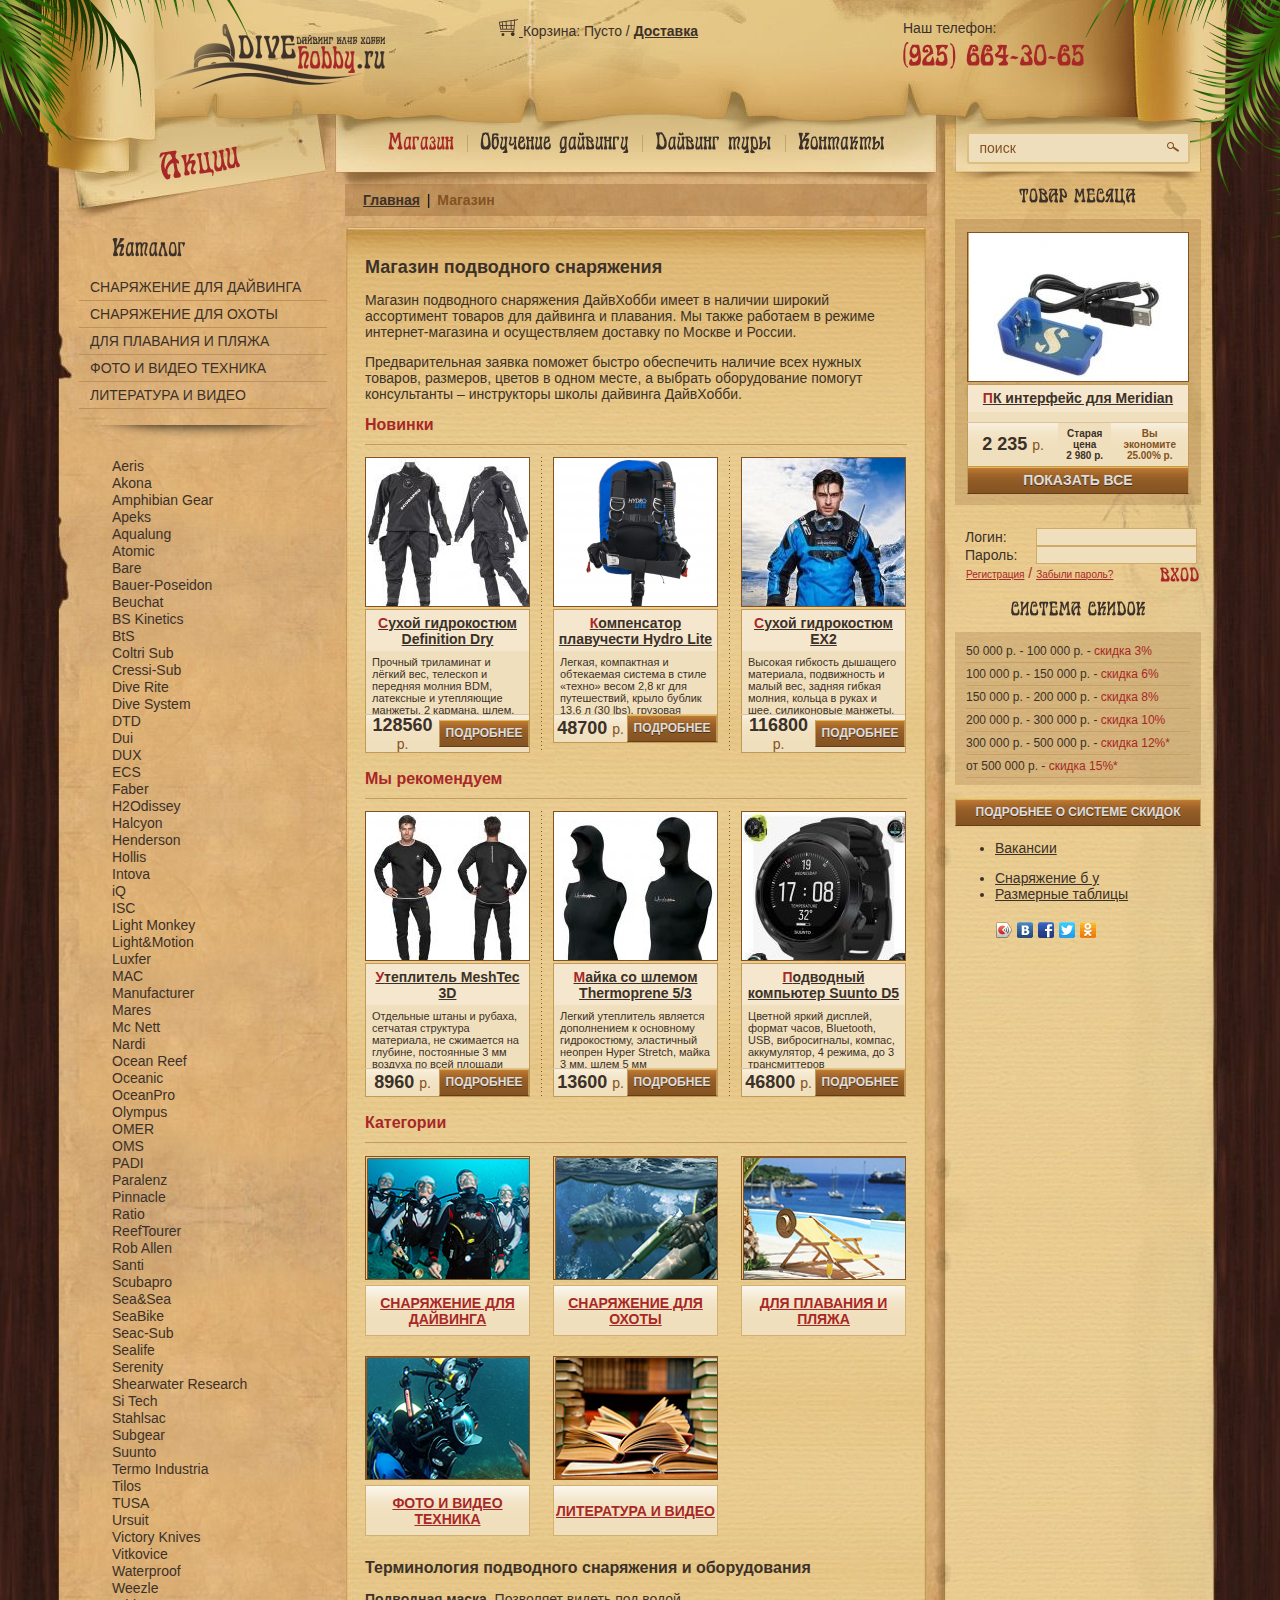
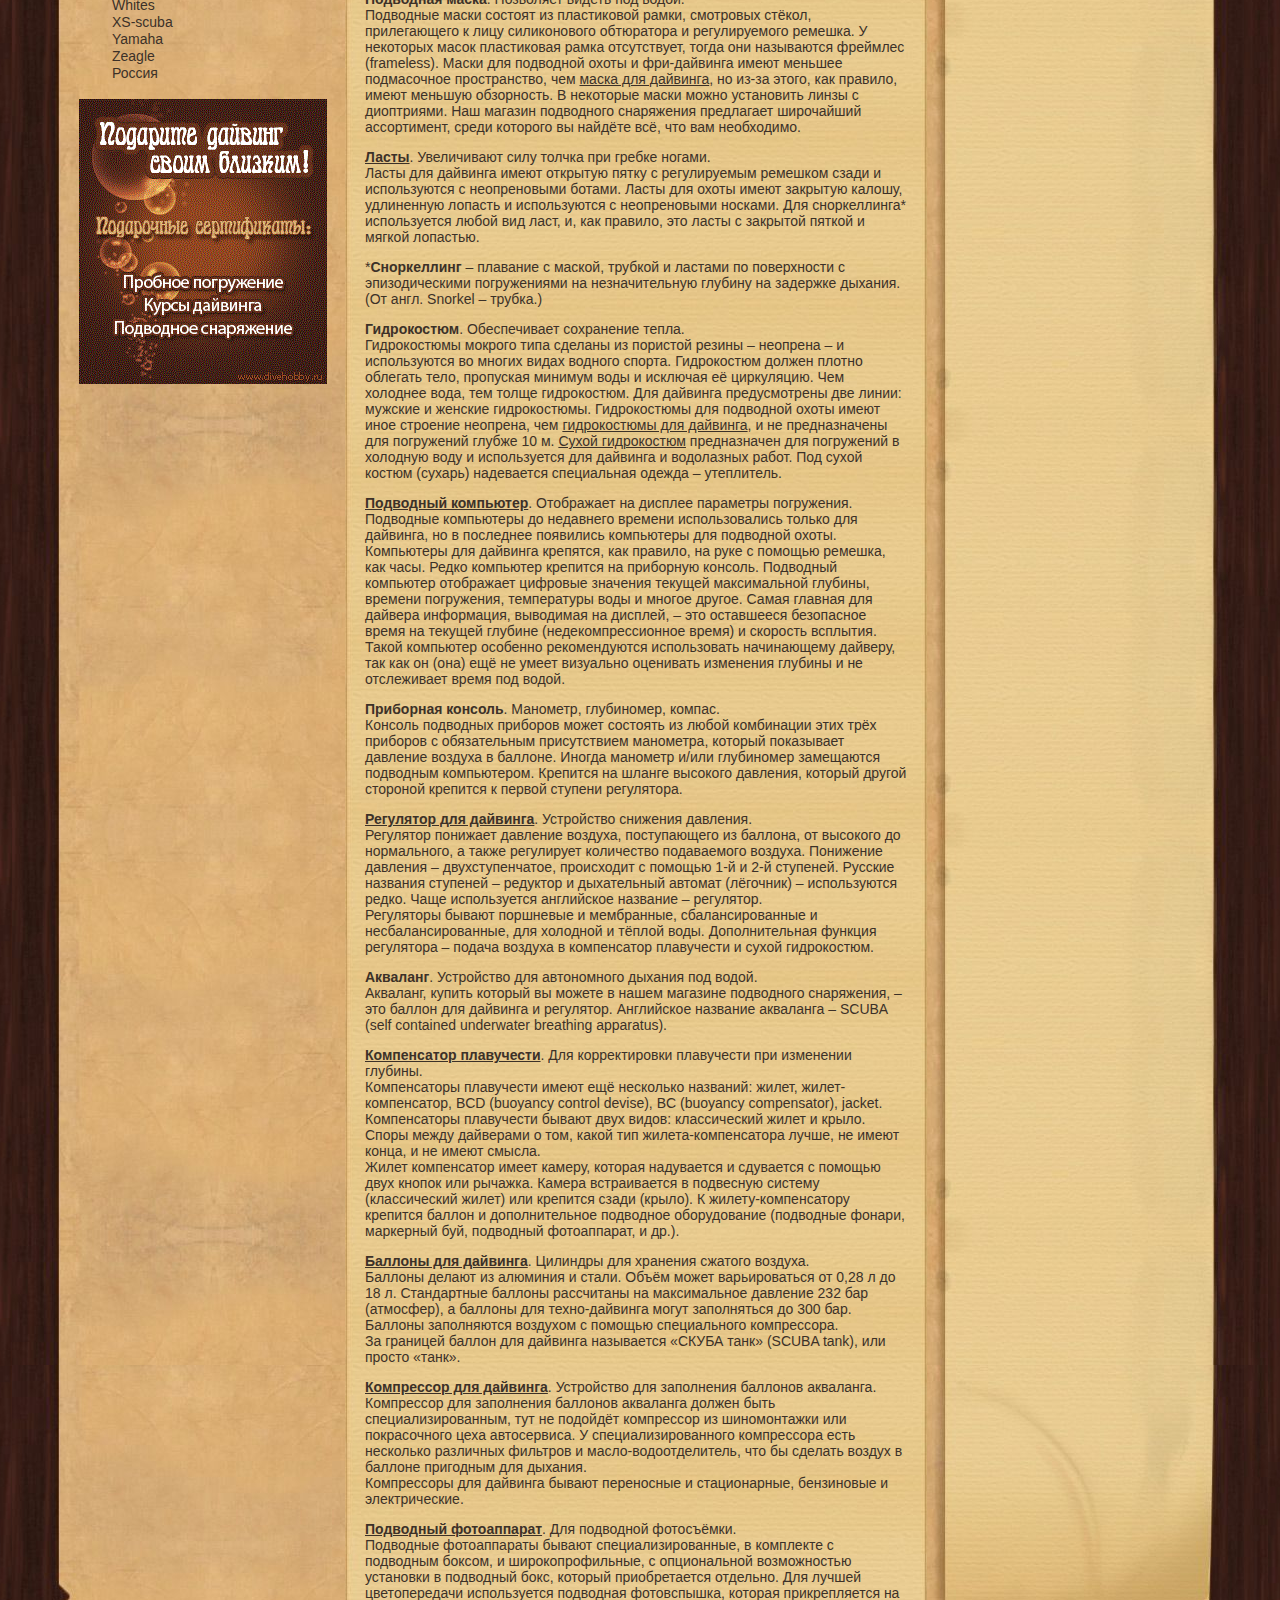
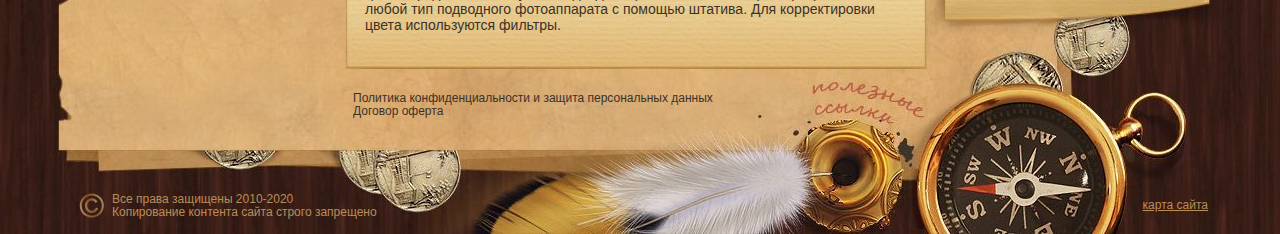
<file: index.html>
<!DOCTYPE html PUBLIC "-//W3C//DTD XHTML 1.0 Transitional//EN" "//www.w3.org/TR/xhtml1/DTD/xhtml1-transitional.dtd">
<html xmlns="//www.w3.org/1999/xhtml" xml:lang="ru-ru" lang="ru-ru" class="cufon-active cufon-ready" data-scrapbook-source="https://www.divehobby.ru/shop/" data-scrapbook-create="20210129092348140">
<head>
   <base>
  <meta http-equiv="content-type" content="text/html; charset=UTF-8">
  <meta name="robots" content="index, follow">
  <meta name="keywords" content="акваланг купить, магазин подводного снаряжения">
  <meta name="description" content="Наш магазин подводного снаряжения предлагает различные товары для занятий дайвингом. У нас вы можете маску, ласты, костюм, акваланг купить по самым доступным ценам">
  <meta name="generator" content="Joomla! 1.5 - Open Source Content Management">
  <title>Магазин подводного снаряжения: маска, акваланг - купить</title>
  <link href="favicon.ico" rel="shortcut icon" type="image/x-icon">
  
  
  <link rel="stylesheet" href="mod_virtuemart_universal.css" type="text/css">
  <link rel="stylesheet" href="mod_virtuemart_universal.css" type="text/css">
  
  
  <link href="fetchscript.php.css" type="text/css" rel="stylesheet">

	<link href="style.css" rel="stylesheet" type="text/css">
	<!--[if lte IE 7]><link href="/templates/divehobby2/css/ie6-7.css" rel="stylesheet" type="text/css" /><![endif]-->
	
	<!--[if lte IE 6]><script language="JavaScript" type="text/javascript" src="/templates/divehobby2/js/ie.js"></script><![endif]-->
	<style type="text/css">cufon{text-indent:0!important;}@media screen,projection{cufon{display:inline!important;display:inline-block!important;position:relative!important;vertical-align:middle!important;font-size:1px!important;line-height:1px!important;}cufon cufontext{display:-moz-inline-box!important;display:inline-block!important;width:0!important;height:0!important;text-align:left!important;text-indent:-10000in!important;}cufon canvas{position:relative!important;}cufonshy.cufon-shy-disabled,.cufon-viewport-resizing cufonshy{display:none!important;}cufonglue{white-space:nowrap!important;display:inline-block!important;}.cufon-viewport-resizing cufonglue{white-space:normal!important;}}@media print{cufon{padding:0!important;}cufon canvas{display:none!important;}}</style>
	
	

<style type="text/css" id="ya_share_style">.b-share-popup-wrap{z-index:1073741823;position:absolute;width:500px}.b-share-popup{position:absolute;z-index:1073741823;border:1px solid #888;background:#FFF;color:#000}.b-share-popup-wrap .b-share-popup_down{top:0}.b-share-popup-wrap .b-share-popup_up{bottom:0}.b-share-popup-wrap_state_hidden{position:absolute!important;top:-9999px!important;right:auto!important;bottom:auto!important;left:-9999px!important;visibility:hidden!important}.b-share-popup,x:nth-child(1){border:0;padding:1px!important}@media all and (resolution=0){.b-share-popup,x:nth-child(1),x:-o-prefocus{padding:0!important;border:1px solid #888}}.b-share-popup__i{display:-moz-inline-box;display:inline-block;padding:5px 0!important;overflow:hidden;vertical-align:top;white-space:nowrap;visibility:visible;background:#FFF;-webkit-box-shadow:0 2px 9px rgba(0,0,0,.6);-moz-box-shadow:0 2px 9px rgba(0,0,0,.6);box-shadow:0 2px 9px rgba(0,0,0,.6)}.b-share-popup__item{font:1em/1.25em Arial,sans-serif;display:block;padding:5px 15px!important;white-space:nowrap;background:#FFF}.b-share-popup__item,a.b-share-popup__item:link,a.b-share-popup__item:visited{text-decoration:none!important;border:0!important}a.b-share-popup__item{cursor:pointer}a.b-share-popup__item .b-share-popup__item__text{display:inline;text-decoration:underline;color:#1A3DC1}a.b-share-popup__item:hover{word-spacing:0}a.b-share-popup__item:hover .b-share-popup__item__text{color:red;cursor:pointer}.b-share-popup__icon{display:-moz-inline-box;display:inline-block;margin:-3px 0 0;padding:0 5px 0 0!important;vertical-align:middle}.b-share-popup__icon_input{width:21px;height:16px;margin-top:-6px;padding:0!important}.b-share-popup__icon__input{margin-right:0;margin-left:2px;vertical-align:top}.b-share-popup__spacer{display:block;padding-top:10px!important}.b-share-popup__header{font:86%/1em Verdana,sans-serif;display:block;padding:10px 15px 5px!important;color:#999}.b-share-popup__header_first{padding-top:5px!important}.b-share-popup__input{font:86%/1em Verdana,sans-serif;display:block;padding:5px 15px!important;color:#999;text-align:left}.b-share-popup__input__input{font:1em/1em Verdana,sans-serif;display:block;width:10px;margin:5px 0 0;-webkit-box-sizing:border-box;-moz-box-sizing:border-box;box-sizing:border-box;resize:none;text-align:left;direction:ltr}.b-share-popup_down .b-share-popup_with-link .b-share-popup__input_link{position:absolute;top:5px;right:0;left:0}.b-share-popup_up .b-share-popup_with-link .b-share-popup__input_link{position:absolute;right:0;bottom:5px;left:0}.b-share-popup_down .b-share-popup_with-link{padding-top:55px!important}.b-share-popup_up .b-share-popup_with-link{padding-bottom:55px!important}.b-share-popup_down .b-share-popup_expandable .b-share-popup__main{padding-bottom:25px!important}.b-share-popup_up .b-share-popup_expandable .b-share-popup__main{padding-top:25px!important}.b-share-popup_down .b-share-popup_yandexed{padding-bottom:10px!important}.b-share-popup_up .b-share-popup_yandexed{padding-top:10px!important}.b-share-popup__yandex{position:absolute;right:4px;bottom:2px;font:78.125%/1em Verdana,sans-serif;padding:3px!important;background:0 0}a.b-share-popup__yandex:link,a.b-share-popup__yandex:visited{color:#C6C5C5;text-decoration:none}a.b-share-popup__yandex:link:hover,a.b-share-popup__yandex:visited:hover{color:red;text-decoration:underline}.b-share-popup_up .b-share-popup__yandex{top:2px;bottom:auto}.b-share-popup_expandable .b-share-popup__yandex{right:auto;left:4px}.b-share-popup_to-right .b-share-popup_expandable .b-share-popup__yandex{right:4px;left:auto}.b-share-popup__expander .b-share-popup__item{position:absolute;bottom:5px;font:86%/1em Verdana,sans-serif;margin:10px 0 0;padding:5px 10px!important;cursor:pointer;color:#999;background:0 0}.b-share-popup_to-right,.b-share-popup_to-right .b-share-popup__expander{direction:rtl}.b-share-popup_to-right .b-share-popup__expander .b-share-popup__icon{padding:0 0 0 5px!important}.b-share-popup_up .b-share-popup__expander .b-share-popup__item{top:-5px;bottom:auto}.b-share-popup__expander .b-share-popup__item:hover .b-share-popup__item__text{text-decoration:underline}.b-share-popup__expander .b-ico_action_rarr,.b-share-popup_to-right .b-share-popup__expander .b-ico_action_larr,.b-share-popup_full .b-share-popup__expander .b-ico_action_larr,.b-share-popup_to-right .b-share-popup_full .b-share-popup__expander .b-ico_action_rarr,.b-share-popup__expander .b-share-popup__item__text_collapse,.b-share-popup_full .b-share-popup__item__text_expand{display:none}.b-share-popup_to-right .b-share-popup__expander .b-ico_action_rarr,.b-share-popup_full .b-share-popup__item__text_collapse,.b-share-popup_full .b-share-popup__expander .b-ico_action_rarr,.b-share-popup_to-right .b-share-popup_full .b-share-popup__expander .b-ico_action_larr{display:inline}.b-ico_action_rarr,.b-ico_action_larr{width:8px;height:7px;border:0}.b-share-popup__main,.b-share-popup__extra{direction:ltr;vertical-align:bottom;text-align:left}.b-share-popup_down .b-share-popup__main,.b-share-popup_down .b-share-popup__extra{vertical-align:top}.b-share-popup__main{display:-moz-inline-stack;display:inline-block}.b-share-popup__extra{display:none;margin:0 -10px 0 0}.b-share-popup_full .b-share-popup__extra{display:-moz-inline-stack;display:inline-block}.b-share-popup_to-right .b-share-popup__extra{margin:0 0 0 -10px}.b-share-popup__tail{position:absolute;width:21px;height:10px;margin:0 0 0 -11px}.b-share-popup_down .b-share-popup__tail{top:-10px;background:url("b-share-popup_down__tail.gif") 0 0 no-repeat}.b-share-popup_up .b-share-popup__tail{bottom:-10px;background:url("") 0 0 no-repeat}.b-share-popup_down .b-share-popup__tail,x:nth-child(1){top:-9px;background-image:url("b-share-popup_down__tail.png")}.b-share-popup_up .b-share-popup__tail,x:nth-child(1){bottom:-9px;background-image:url("")}@media all and (resolution=0){.b-share-popup_down .b-share-popup__tail,x:nth-child(1),x:-o-prefocus{top:-10px;background-image:url("b-share-popup_down__tail.gif")}.b-share-popup_up .b-share-popup__tail,x:nth-child(1),x:-o-prefocus{bottom:-10px;background-image:url("")}}.b-share-popup .b-share-popup_show_form_mail,.b-share-popup .b-share-popup_show_form_html{padding:0!important}.b-share-popup .b-share-popup_show_form_mail .b-share-popup__main,.b-share-popup .b-share-popup_show_form_html .b-share-popup__main,.b-share-popup .b-share-popup_show_form .b-share-popup__main,.b-share-popup .b-share-popup_show_form_mail .b-share-popup__extra,.b-share-popup .b-share-popup_show_form_html .b-share-popup__extra,.b-share-popup .b-share-popup_show_form .b-share-popup__extra{height:15px;padding:0!important;overflow:hidden;visibility:hidden}.b-share-popup_show_form_mail .b-share-popup__expander,.b-share-popup_show_form_html .b-share-popup__expander,.b-share-popup_show_form .b-share-popup__expander,.b-share-popup_show_form_mail .b-share-popup__input_link,.b-share-popup_show_form_html .b-share-popup__input_link,.b-share-popup_show_form .b-share-popup__input_link{display:none}.b-share-popup__form{position:relative;display:none;overflow:hidden;padding:5px 0 0!important;margin:0 0 -15px;white-space:normal}.b-share-popup_show_form_mail .b-share-popup__form_mail,.b-share-popup_show_form_html .b-share-popup__form_html,.b-share-popup_show_form .b-share-popup__form{display:block}.b-share-popup__form__link{padding:5px!important;margin:0 0 5px 10px;text-decoration:underline;cursor:pointer;color:#1A3DC1}.b-share-popup__form__link,.b-share-popup__form__button{font:86%/1.4545em Verdana,sans-serif;float:left;display:inline}.b-share-popup__form__button{margin:5px 0 0 15px}.b-share-popup__form__close{font:86%/1.4545em Verdana,sans-serif;float:right;display:inline;padding:5px!important;margin:0 10px 5px 0;cursor:pointer;color:#999}a.b-share-popup__form__link:hover,a.b-share-popup__form__close:hover{text-decoration:underline;color:red}.b-share-popup_font_fixed .b-share-popup__item{font-size:12.8px}.b-share-popup_font_fixed .b-share-popup__header,.b-share-popup_font_fixed .b-share-popup__input,.b-share-popup_font_fixed .b-share-popup__expander .b-share-popup__item,.b-share-popup_font_fixed .b-share-popup__form__link,.b-share-popup_font_fixed .b-share-popup__form__button,.b-share-popup_font_fixed .b-share-popup__form__close{font-size:11px}.b-share-popup_font_fixed .b-share-popup__yandex{font-size:10px}.b-share-form-button{font:86%/17px Verdana,Arial,sans-serif;display:-moz-inline-box;display:inline-block;position:relative;height:19px;margin:0 3px;padding:0 4px;cursor:default;white-space:nowrap;text-decoration:none!important;color:#000!important;border:none;outline:none;background:url("") 0 -20px repeat-x}.b-share-form-button:link:hover,.b-share-form-button:visited:hover{color:#000!important}.b-share-form-button__before,.b-share-form-button__after{position:absolute;width:3px;height:19px;background:url("")}.b-share-form-button__before{margin-left:-7px}.b-share-form-button__after{margin-left:4px;background-position:-3px 0}.b-share-form-button::-moz-focus-inner{border:none}button.b-share-form-button .b-share-form-button__before,button.b-share-form-button .b-share-form-button__after{margin-top:-1px}@-moz-document url-prefix(){button.b-share-form-button .b-share-form-button__after{margin-top:-2px;margin-left:6px}button.b-share-form-button .b-share-form-button__before{margin-top:-2px;margin-left:-9px}}SPAN.b-share-form-button:hover,.b-share-form-button_state_hover{background-position:0 -60px}SPAN.b-share-form-button:hover .b-share-form-button__before,.b-share-form-button_state_hover .b-share-form-button__before{background-position:0 -40px}SPAN.b-share-form-button:hover .b-share-form-button__after,.b-share-form-button_state_hover .b-share-form-button__after{background-position:-3px -40px}.b-share-form-button_state_pressed,.b-share-form-button_state_pressed .b-share-form-button_share{background-position:0 -100px!important}.b-share-form-button_state_pressed .b-share-form-button__before{background-position:0 -80px!important}.b-share-form-button_state_pressed .b-share-form-button__after{background-position:-3px -80px!important}button.b-share-form-button_state_pressed{overflow:visible}.b-share-form-button_icons{position:relative;padding:0;background-position:0 -20px!important}.b-share-form-button_icons .b-share-form-button__before{left:0;margin-left:-3px;background-position:0 0!important}.b-share-form-button_icons .b-share-form-button__after{z-index:-1;margin-left:0;background-position:-3px 0!important}.b-share-form-button_icons .b-share__handle{padding:2px!important}.b-share-form-button_icons .b-share__handle_more{position:relative;padding-right:6px!important;margin-right:-4px}.b-share-form-button_icons .b-share-icon{opacity:.5;background-image:url("")}.b-share-form-button_icons A.b-share__handle:hover .b-share-icon{opacity:1}.b-share{font:86%/1.4545em Arial,sans-serif;display:-moz-inline-box;display:inline-block;padding:1px 3px 1px 4px!important;vertical-align:middle}.b-share .b-share-form-button{font-size:1em}.b-share__text .b-share-icon{margin:0 5px 0 0;border:none}.b-share__text{margin-right:5px}.b-share__handle{float:left;height:16px;padding:5px 3px 5px 2px!important;cursor:pointer;text-align:left;text-decoration:none!important}.b-share__handle_cursor_default{cursor:default}.b-share__handle .b-share-form-button{margin-top:-2px}.b-share__hr{display:none;float:left;width:1px;height:26px;margin:0 3px 0 2px}a.b-share__handle:hover .b-share__text{text-decoration:underline;color:red}.b-share_bordered{padding:0 2px 0 3px!important;border:1px solid #E4E4E4;-moz-border-radius:5px;-webkit-border-radius:5px;border-radius:5px}.b-share_bordered .b-share__hr{display:inline;background:#E4E4E4}.b-share_link{margin:-8px 0}a.b-share_link{margin:0}.b-share_link .b-share__text{text-decoration:underline;color:#1A3DC1}.b-share-form-button_share{padding-left:26px!important;vertical-align:top}.b-share-form-button_share .b-share-form-button__before{margin-left:-29px}.b-share-form-button_share .b-share-form-button__icon{position:absolute;width:20px;height:17px;margin:1px 0 0 -23px;background:url("") 0 0 no-repeat}.b-share-pseudo-link{border-bottom:1px dotted;cursor:pointer;text-decoration:none!important}.b-share_font_fixed{font-size:11px}.b-share__handle_more{font-size:9px;margin-top:-1px;color:#7B7B7B}A.b-share__handle_more:hover{color:#000}.b-share__group{float:left}.b-share-icon{float:left;display:inline;overflow:hidden;width:16px;height:16px;padding:0!important;vertical-align:top;border:0;background:url("b-share-icon.png") 0 99px no-repeat}.b-share-icon_vkontakte,.b-share-icon_custom{background-position:0 0}.b-share-icon_yaru,.b-share-icon_yaru_photo,.b-share-icon_yaru_wishlist{background-position:0 -17px}.b-share-icon_lj{background-position:0 -34px}.b-share-icon_twitter{background-position:0 -51px}.b-share-icon_facebook{background-position:0 -68px}.b-share-icon_moimir{background-position:0 -85px}.b-share-icon_friendfeed{background-position:0 -102px}.b-share-icon_mail{background-position:0 -119px}.b-share-icon_html{background-position:0 -136px}.b-share-icon_postcard{background-position:0 -153px}.b-share-icon_odnoklassniki{background-position:0 -170px}.b-share-icon_blogger{background-position:0 -187px}.b-share-icon_delicious{background-position:0 -221px}.b-share-icon_gbuzz{background-position:0 -238px}.b-share-icon_linkedin{background-position:0 -255px}.b-share-icon_myspace{background-position:0 -272px}.b-share-icon_evernote{background-position:0 -289px}.b-share-icon_digg{background-position:0 -306px}.b-share-icon_juick{background-position:0 -324px}.b-share-icon_moikrug{background-position:0 -341px}.b-share-icon_yazakladki{background-position:0 -358px}.b-share-icon_liveinternet{background-position:0 -375px}.b-share-icon_tutby{background-position:0 -392px}.b-share-icon_diary{background-position:0 -409px}.b-share-icon_gplus{background-position:0 -426px}.b-share-icon_pocket{background-position:0 -443px}.b-share-icon_surfingbird{background-position:0 -460px}.b-share-icon_pinterest{background-position:0 -477px}.b-share-icon_renren{background-position:0 0}.b-share-icon_renren,.b-share-icon_sina_weibo{background:url("") no-repeat}.b-share-icon_sina_weibo{background-position:-18px 0}.b-share-icon_qzone{background-position:-36px 0}.b-share-icon_qzone,.b-share-icon_tencent_weibo{background:url("") no-repeat}.b-share-icon_tencent_weibo{background-position:-54px 0}.b-share_theme_dark .b-share-icon{background:url("") 99px 0 no-repeat}.b-share_theme_dark .b-share-icon_odnoklassniki{background-position:-4px -3px}.b-share_theme_dark .b-share-icon_vkontakte{background-position:-24px -3px}.b-share_theme_dark .b-share-icon_twitter{background-position:-44px -3px}.b-share_theme_dark .b-share-icon_facebook{background-position:-64px -3px}.b-share_theme_dark .b-share-icon_lj{background-position:-85px -3px}.b-share_theme_dark .b-share-icon_yaru{background-position:-105px -3px}.b-share_theme_dark .b-share-popup .b-share-icon_odnoklassniki,.b-share_theme_dark .b-share-icon_odnoklassniki:hover{background-position:-4px -28px}.b-share_theme_dark .b-share-popup .b-share-icon_vkontakte,.b-share_theme_dark .b-share-icon_vkontakte:hover{background-position:-24px -28px}.b-share_theme_dark .b-share-popup .b-share-icon_twitter,.b-share_theme_dark .b-share-icon_twitter:hover{background-position:-44px -28px}.b-share_theme_dark .b-share-popup .b-share-icon_facebook,.b-share_theme_dark .b-share-icon_facebook:hover{background-position:-64px -28px}.b-share_theme_dark .b-share-popup .b-share-icon_lj,.b-share_theme_dark .b-share-icon_lj:hover{background-position:-85px -28px}.b-share_theme_dark .b-share-popup .b-share-icon_yaru,.b-share_theme_dark .b-share-icon_yaru:hover{background-position:-105px -28px}.b-share_theme_dark .b-share-form-button_share .b-share-form-button__icon{background-image:url("")}.b-share_theme_dark .b-share-form-button{color:#fff!important;opacity:.8}.b-share_theme_dark .b-share__handle:hover .b-share-form-button,.b-share_theme_dark .b-share-form-button:hover{opacity:1;cursor:pointer}.b-share_theme_dark .b-share-form-button,.b-share_theme_dark .b-share-form-button__before,.b-share_theme_dark .b-share-form-button__after{background:0 0}.b-share_theme_dark .b-share-popup__i{background-color:#333;border-radius:10px;-webkit-box-shadow:0 2px 9px rgba(255,255,255,.6);-moz-box-shadow:0 2px 9px rgba(255,255,255,.6);box-shadow:0 2px 9px rgba(255,255,255,.6)}.b-share_theme_dark .b-share__text{color:#AAA}.b-share_theme_dark .b-share-popup{color:#AAA;border-radius:10px;background-color:#333;background-color:rgba(50,50,50,.3)}.b-share_theme_dark .b-share-popup__item{background:0 0;color:#ccc}.b-share_theme_dark .b-share-popup .b-share-popup__item__text{color:#ccc}.b-share_theme_counter .b-share{display:inline-block;vertical-align:middle;white-space:nowrap}.b-share-counter{font:14px Arial,sans-serif;line-height:18px;display:none;float:left;margin:3px 6px 3px 3px;color:#fff}.b-share_theme_counter .b-share_type_small .b-share-counter{font-size:11px;line-height:14px;margin:2px 6px 2px 1px}.b-share_theme_counter .b-share-btn__counter .b-share-counter{display:block}.b-share-btn__counter{text-decoration:none}.b-share_theme_counter .b-share-btn__wrap{position:relative;float:left;margin-left:5px}.b-share_theme_counter .b-share_type_small .b-share-btn__wrap{margin-left:4px}.b-share_theme_counter .b-share-btn__wrap:first-child{margin-left:0}.b-share_theme_counter .b-share__link{display:inline-block;cursor:pointer;-webkit-border-radius:3px;border-radius:3px}.b-share_theme_counter .b-share_type_small .b-share__link{-webkit-border-radius:2px;border-radius:2px}.b-share_theme_counter .b-share-icon{display:block;float:left;width:24px;height:24px;background-image:url("");background-position:-20px 0}.b-share_theme_counter .b-share_type_small .b-share-icon{width:18px;height:18px;background-image:url("")}.b-share_theme_counter .b-share-icon_facebook{background-position:0 0}.b-share_theme_counter .b-share-btn__facebook{background-color:#3c5a98}.b-share_theme_counter .b-share-btn__facebook:hover{background-color:#30487a}.b-share_theme_counter .b-share-btn__facebook:active{border-top:2px solid #24365a;background-color:#334d81}.b-share_theme_counter .b-share-icon_moimir{background-position:0 -29px}.b-share_theme_counter .b-share-btn__moimir{background-color:#226eb7}.b-share_theme_counter .b-share-btn__moimir:hover{background-color:#1b5892}.b-share_theme_counter .b-share-btn__moimir:active{border-top:2px solid #14426d;background-color:#1d5e9c}.b-share_theme_counter .b-share-icon_vkontakte{background-position:0 -58px}.b-share_theme_counter .b-share-btn__vkontakte{background-color:#48729e}.b-share_theme_counter .b-share-btn__vkontakte:hover{background-color:#3a5b7e}.b-share_theme_counter .b-share-btn__vkontakte:active{border-top:2px solid #2b445e;background-color:#3d6186}.b-share_theme_counter .b-share-icon_twitter{background-position:0 -87px}.b-share_theme_counter .b-share-btn__twitter{background-color:#00aced}.b-share_theme_counter .b-share-btn__twitter:hover{background-color:#008abe}.b-share_theme_counter .b-share-btn__twitter:active{border-top:2px solid #00668d;background-color:#0092ca}.b-share_theme_counter .b-share-icon_odnoklassniki{background-position:0 -116px}.b-share_theme_counter .b-share-btn__odnoklassniki{background-color:#ff9f4d}.b-share_theme_counter .b-share-btn__odnoklassniki:hover{background-color:#cc7f3e}.b-share_theme_counter .b-share-btn__odnoklassniki:active{border-top:2px solid #975e2e;background-color:#d98742}.b-share_theme_counter .b-share-icon_gplus{background-position:0 -145px}.b-share_theme_counter .b-share-btn__gplus{background-color:#c25234}.b-share_theme_counter .b-share-btn__gplus:hover{background-color:#9b422a}.b-share_theme_counter .b-share-btn__gplus:active{border-top:2px solid #73311f;background-color:#a5462c}.b-share_theme_counter .b-share-icon_yaru{background-position:0 -174px}.b-share_theme_counter .b-share-btn__yaru{background-color:#d83933}.b-share_theme_counter .b-share-btn__yaru:hover{background-color:#ad2e29}.b-share_theme_counter .b-share-btn__yaru:active{border-top:2px solid #80221e;background-color:#b8312b}.b-share_theme_counter .b-share-icon_pinterest{background-position:0 -203px}.b-share_theme_counter .b-share-btn__pinterest{background-color:#cd1e27}.b-share_theme_counter .b-share-btn__pinterest:hover{background-color:#a4181f}.b-share_theme_counter .b-share-btn__pinterest:active{border-top:2px solid #7b1217;background-color:#ae1921}.b-share_theme_counter .b-share__link:active{height:22px}.b-share_theme_counter .b-share_type_small .b-share__link:active{height:16px}.b-share_theme_counter .b-share__link:active .b-share-icon,.b-share_theme_counter .b-share__link:active .b-share-counter{position:relative;top:-1px}.b-share_theme_counter .b-share__link::after{position:absolute;top:0;right:0;bottom:0;left:0;content:"";background-image:url("")}.b-share_theme_counter .b-share__handle{height:auto;padding:0!important}</style>
</head>
<body><div id="WzTtDiV" style="visibility: hidden; position: absolute; overflow: hidden; padding: 0px; width: 0px; left: 0px; top: 0px;"></div>
<div id="wrapper">
	<div id="container">
		<div class="main-bg-b">
			<div class="main-bg-t">
				<div class="header">
					<div class="tree-l"></div>
					<div class="tree-r"></div>
					<a class="logo" href="https://www.divehobby.ru/"><img src="logo.png" width="233" height="66" alt="DiveHobby.ru"></a>
					<div class="user_cart">
		<div class="vmCartModule">		<a href="https://www.divehobby.ru/shop/cart.html">
			<img src="cart.png" width="21" height="17" alt="Корзина">
		</a>
		Корзина: <span>Пусто</span> / <strong><a href="https://www.divehobby.ru/delivery.html">Доставка</a></strong>
</div></div>				

					<div class="phone">Наш телефон:
<div><cufon class="cufon cufon-canvas" alt="(925) " style="width: 63px; height: 27px;"><canvas width="80" height="32" style="width: 80px; height: 32px; top: -4px; left: -1px;" data-scrapbook-canvas="[data-uri]"></canvas><cufontext>(925) </cufontext></cufon><cufon class="cufon cufon-canvas" alt="664-30-65" style="width: 119px; height: 27px;"><canvas width="132" height="32" style="width: 132px; height: 32px; top: -4px; left: -1px;" data-scrapbook-canvas="[data-uri]"></canvas><cufontext>664-30-65</cufontext></cufon></div>
</div>
					<!-- end .phone-->
				</div>
				<!-- end .header-->
				<div class="aside-left">
					<p>
	<a class="actions" href="https://www.divehobby.ru/special-offer.html">Акции</a></p><h3 class="title2"><cufon class="cufon cufon-canvas" alt="Каталог" style="width: 74px; height: 24px;"><canvas width="89" height="28" style="width: 89px; height: 28px; top: -4px; left: -1px;" data-scrapbook-canvas="[data-uri]"></canvas><cufontext>Каталог</cufontext></cufon></h3>
<ul class="left-menu2 catalog-menu">
<li><a href="https://www.divehobby.ru/shop/category/5-snaryagenie-dlya-dayvinga.html">СНАРЯЖЕНИЕ ДЛЯ ДАЙВИНГА</a></li><li><a href="https://www.divehobby.ru/shop/category/6-snaryagenie-dlya-ohoti.html">СНАРЯЖЕНИЕ ДЛЯ ОХОТЫ</a></li><li><a href="https://www.divehobby.ru/shop/category/8-dlya-plavaniya-i-plyaga.html">ДЛЯ ПЛАВАНИЯ И ПЛЯЖА</a></li><li><a href="https://www.divehobby.ru/shop/category/9-foto-i-video-tehnika.html">ФОТО И ВИДЕО ТЕХНИКА</a></li><li><a href="https://www.divehobby.ru/shop/category/10-literatura-i-video.html">ЛИТЕРАТУРА И ВИДЕО</a></li></ul>  <!--BEGIN manufacturer DropDown List -->
		<div class="shadow2"></div>
		<ul class="brands">
        				            <li>
							<a href="https://www.divehobby.ru/shop/manufacturer/57-aeris.html">
                    Aeris                </a>
            </li>
        				            <li>
							<a href="https://www.divehobby.ru/shop/manufacturer/30-akona.html">
                    Akona                </a>
            </li>
        				            <li>
							<a href="https://www.divehobby.ru/shop/manufacturer/44-amphibian-gear.html">
                    Amphibian Gear                </a>
            </li>
        				            <li>
							<a href="https://www.divehobby.ru/shop/manufacturer/35-apeks.html">
                    Apeks                </a>
            </li>
        				            <li>
							<a href="https://www.divehobby.ru/shop/manufacturer/2-aqualung.html">
                    Aqualung                </a>
            </li>
        				            <li>
							<a href="https://www.divehobby.ru/shop/manufacturer/50-atomic.html">
                    Atomic                </a>
            </li>
        				            <li>
							<a href="https://www.divehobby.ru/shop/manufacturer/73-bare.html">
                    Bare                </a>
            </li>
        				            <li>
							<a href="https://www.divehobby.ru/shop/manufacturer/24-bauer-poseidon.html">
                    Bauer-Poseidon                </a>
            </li>
        				            <li>
							<a href="https://www.divehobby.ru/shop/manufacturer/31-beuchat.html">
                    Beuchat                </a>
            </li>
        				            <li>
							<a href="https://www.divehobby.ru/shop/manufacturer/33-bs-kinetics.html">
                    BS Kinetics                </a>
            </li>
        				            <li>
							<a href="https://www.divehobby.ru/shop/manufacturer/52-bts.html">
                    BtS                </a>
            </li>
        				            <li>
							<a href="https://www.divehobby.ru/shop/manufacturer/36-coltri-sub.html">
                    Coltri Sub                </a>
            </li>
        				            <li>
							<a href="https://www.divehobby.ru/shop/manufacturer/32-cressi-sub.html">
                    Cressi-Sub                </a>
            </li>
        				            <li>
							<a href="https://www.divehobby.ru/shop/manufacturer/38-dive-rite.html">
                    Dive Rite                </a>
            </li>
        				            <li>
							<a href="https://www.divehobby.ru/shop/manufacturer/68-dive-system.html">
                    Dive System                </a>
            </li>
        				            <li>
							<a href="https://www.divehobby.ru/shop/manufacturer/47-dtd.html">
                    DTD                </a>
            </li>
        				            <li>
							<a href="https://www.divehobby.ru/shop/manufacturer/16-dui.html">
                    Dui                </a>
            </li>
        				            <li>
							<a href="https://www.divehobby.ru/shop/manufacturer/55-dux.html">
                    DUX                </a>
            </li>
        				            <li>
							<a href="https://www.divehobby.ru/shop/manufacturer/60-ecs.html">
                    ECS                </a>
            </li>
        				            <li>
							<a href="https://www.divehobby.ru/shop/manufacturer/22-faber.html">
                    Faber                </a>
            </li>
        				            <li>
							<a href="https://www.divehobby.ru/shop/manufacturer/28-h2odissey.html">
                    H2Odissey                </a>
            </li>
        				            <li>
							<a href="https://www.divehobby.ru/shop/manufacturer/48-halcyon.html">
                    Halcyon                </a>
            </li>
        				            <li>
							<a href="https://www.divehobby.ru/shop/manufacturer/13-henderson.html">
                    Henderson                </a>
            </li>
        				            <li>
							<a href="https://www.divehobby.ru/shop/manufacturer/7-hollis.html">
                    Hollis                </a>
            </li>
        				            <li>
							<a href="https://www.divehobby.ru/shop/manufacturer/61-intova.html">
                    Intova                </a>
            </li>
        				            <li>
							<a href="https://www.divehobby.ru/shop/manufacturer/54-iq.html">
                    iQ                </a>
            </li>
        				            <li>
							<a href="https://www.divehobby.ru/shop/manufacturer/79-isc.html">
                    ISC                </a>
            </li>
        				            <li>
							<a href="https://www.divehobby.ru/shop/manufacturer/42-light-monkey.html">
                    Light Monkey                </a>
            </li>
        				            <li>
							<a href="https://www.divehobby.ru/shop/manufacturer/51-light&amp;motion.html">
                    Light&amp;Motion                </a>
            </li>
        				            <li>
							<a href="https://www.divehobby.ru/shop/manufacturer/64-luxfer.html">
                    Luxfer                </a>
            </li>
        				            <li>
							<a href="https://www.divehobby.ru/shop/manufacturer/78-mac.html">
                    MAC                </a>
            </li>
        				            <li>
							<a href="https://www.divehobby.ru/shop/manufacturer/1-manufacturer.html">
                    Manufacturer                </a>
            </li>
        				            <li>
							<a href="https://www.divehobby.ru/shop/manufacturer/10-mares.html">
                    Mares                </a>
            </li>
        				            <li>
							<a href="https://www.divehobby.ru/shop/manufacturer/23-mc-nett.html">
                    Mc Nett                </a>
            </li>
        				            <li>
							<a href="https://www.divehobby.ru/shop/manufacturer/58-nardi.html">
                    Nardi                </a>
            </li>
        				            <li>
							<a href="https://www.divehobby.ru/shop/manufacturer/34-ocean-reef.html">
                    Ocean Reef                </a>
            </li>
        				            <li>
							<a href="https://www.divehobby.ru/shop/manufacturer/5-oceanic.html">
                    Oceanic                </a>
            </li>
        				            <li>
							<a href="https://www.divehobby.ru/shop/manufacturer/62-oceanpro.html">
                    OceanPro                </a>
            </li>
        				            <li>
							<a href="https://www.divehobby.ru/shop/manufacturer/66-olympus.html">
                    Olympus                </a>
            </li>
        				            <li>
							<a href="https://www.divehobby.ru/shop/manufacturer/21-omer.html">
                    OMER                </a>
            </li>
        				            <li>
							<a href="https://www.divehobby.ru/shop/manufacturer/6-oms.html">
                    OMS                </a>
            </li>
        				            <li>
							<a href="https://www.divehobby.ru/shop/manufacturer/20-padi.html">
                    PADI                </a>
            </li>
        				            <li>
							<a href="https://www.divehobby.ru/shop/manufacturer/74-paralenz.html">
                    Paralenz                </a>
            </li>
        				            <li>
							<a href="https://www.divehobby.ru/shop/manufacturer/37-pinnacle.html">
                    Pinnacle                </a>
            </li>
        				            <li>
							<a href="https://www.divehobby.ru/shop/manufacturer/67-ratio.html">
                    Ratio                </a>
            </li>
        				            <li>
							<a href="https://www.divehobby.ru/shop/manufacturer/76-reeftourer.html">
                    ReefTourer                </a>
            </li>
        				            <li>
							<a href="https://www.divehobby.ru/shop/manufacturer/75-rob-allen.html">
                    Rob Allen                </a>
            </li>
        				            <li>
							<a href="https://www.divehobby.ru/shop/manufacturer/40-santi.html">
                    Santi                </a>
            </li>
        				            <li>
							<a href="https://www.divehobby.ru/shop/manufacturer/8-scubapro.html">
                    Scubapro                </a>
            </li>
        				            <li>
							<a href="https://www.divehobby.ru/shop/manufacturer/19-sea&amp;sea.html">
                    Sea&amp;Sea                </a>
            </li>
        				            <li>
							<a href="https://www.divehobby.ru/shop/manufacturer/69-seabike.html">
                    SeaBike                </a>
            </li>
        				            <li>
							<a href="https://www.divehobby.ru/shop/manufacturer/41-seac-sub.html">
                    Seac-Sub                </a>
            </li>
        				            <li>
							<a href="https://www.divehobby.ru/shop/manufacturer/39-sealife.html">
                    Sealife                </a>
            </li>
        				            <li>
							<a href="https://www.divehobby.ru/shop/manufacturer/70-serenity.html">
                    Serenity                </a>
            </li>
        				            <li>
							<a href="https://www.divehobby.ru/shop/manufacturer/72-shearwater-research.html">
                    Shearwater Research                </a>
            </li>
        				            <li>
							<a href="https://www.divehobby.ru/shop/manufacturer/43-si-tech.html">
                    Si Tech                </a>
            </li>
        				            <li>
							<a href="https://www.divehobby.ru/shop/manufacturer/53-stahlsac.html">
                    Stahlsac                </a>
            </li>
        				            <li>
							<a href="https://www.divehobby.ru/shop/manufacturer/25-subgear.html">
                    Subgear                </a>
            </li>
        				            <li>
							<a href="https://www.divehobby.ru/shop/manufacturer/9-suunto.html">
                    Suunto                </a>
            </li>
        				            <li>
							<a href="https://www.divehobby.ru/shop/manufacturer/11-termo-industria.html">
                    Termo Industria                </a>
            </li>
        				            <li>
							<a href="https://www.divehobby.ru/shop/manufacturer/26-tilos.html">
                    Tilos                </a>
            </li>
        				            <li>
							<a href="https://www.divehobby.ru/shop/manufacturer/3-tusa.html">
                    TUSA                </a>
            </li>
        				            <li>
							<a href="https://www.divehobby.ru/shop/manufacturer/46-ursuit.html">
                    Ursuit                </a>
            </li>
        				            <li>
							<a href="https://www.divehobby.ru/shop/manufacturer/80-victory-knives.html">
                    Victory Knives                </a>
            </li>
        				            <li>
							<a href="https://www.divehobby.ru/shop/manufacturer/77-vitkovice.html">
                    Vitkovice                </a>
            </li>
        				            <li>
							<a href="https://www.divehobby.ru/shop/manufacturer/14-waterproof.html">
                    Waterproof                </a>
            </li>
        				            <li>
							<a href="https://www.divehobby.ru/shop/manufacturer/49-weezle.html">
                    Weezle                </a>
            </li>
        				            <li>
							<a href="https://www.divehobby.ru/shop/manufacturer/63-whites.html">
                    Whites                </a>
            </li>
        				            <li>
							<a href="https://www.divehobby.ru/shop/manufacturer/12-xs-scuba.html">
                    XS-scuba                </a>
            </li>
        				            <li>
							<a href="https://www.divehobby.ru/shop/manufacturer/65-yamaha.html">
                    Yamaha                </a>
            </li>
        				            <li>
							<a href="https://www.divehobby.ru/shop/manufacturer/71-zeagle.html">
                    Zeagle                </a>
            </li>
        				            <li>
							<a href="https://www.divehobby.ru/shop/manufacturer/81-rossiya.html">
                    Россия                </a>
            </li>
        		</ul>
<!-- End Manufacturer Module --><p><a href="https://www.divehobby.ru/dayving-podarochnyi-sertifikat.html"><img src="banner2.gif" border="0" alt="Дайвинг в подарок - подарочный сертификат" title="Дайвинг в подарок - подарочный сертификат" width="248" height="285" style="border: 0px none;"></a></p>
					<!-- end .left-menu-->
				</div>
				<!-- end .aside-left-->
				<div class="mainContent">
					<ul class="menu"><li id="current" class="active item2"><a href=""><span><cufon class="cufon cufon-canvas" alt="Магазин" style="width: 66px; height: 22px;"><canvas width="79" height="26" style="width: 79px; height: 26px; top: -4px; left: -1px;" data-scrapbook-canvas="[data-uri]"></canvas><cufontext>Магазин</cufontext></cufon></span></a></li><li class="item5"><a href="https://www.divehobby.ru/study.html"><span><cufon class="cufon cufon-canvas" alt="Обучение " style="width: 79px; height: 22px;"><canvas width="93" height="26" style="width: 93px; height: 26px; top: -4px; left: -1px;" data-scrapbook-canvas="[data-uri]"></canvas><cufontext>Обучение </cufontext></cufon><cufon class="cufon cufon-canvas" alt="дайвингу" style="width: 70px; height: 22px;"><canvas width="83" height="26" style="width: 83px; height: 26px; top: -4px; left: -1px;" data-scrapbook-canvas="[data-uri]"></canvas><cufontext>дайвингу</cufontext></cufon></span></a></li><li class="item8"><a href="https://www.divehobby.ru/dive-tour.html"><span><cufon class="cufon cufon-canvas" alt="Дайвинг " style="width: 73px; height: 22px;"><canvas width="87" height="26" style="width: 87px; height: 26px; top: -4px; left: -1px;" data-scrapbook-canvas="[data-uri]"></canvas><cufontext>Дайвинг </cufontext></cufon><cufon class="cufon cufon-canvas" alt="туры" style="width: 44px; height: 22px;"><canvas width="53" height="26" style="width: 53px; height: 26px; top: -4px; left: -1px;" data-scrapbook-canvas="[data-uri]"></canvas><cufontext>туры</cufontext></cufon></span></a></li><li class="item4"><a href="https://www.divehobby.ru/contacts.html"><span><cufon class="cufon cufon-canvas" alt="Контакты" style="width: 87px; height: 22px;"><canvas width="96" height="26" style="width: 96px; height: 26px; top: -4px; left: -1px;" data-scrapbook-canvas="[data-uri]"></canvas><cufontext>Контакты</cufontext></cufon></span></a></li></ul>
				<!-- end .t-menu"-->
					<div class="path">
	<a href="https://www.divehobby.ru/">Главная</a> <span>|</span> Магазин</div>
										<div class="block1">
						<div class="block-bg-b">
							<div class="block-bg-t">
<!--здесь начинается текст-->
								<div class="art-post">
		    <div class="art-post-body">
		<div class="art-post-inner">
		
				<div class="art-postcontent">
		    <!-- article-content -->
		
		<div id="vmMainPage">
<h1>Магазин подводного снаряжения</h1>
<p>Магазин подводного снаряжения ДайвХобби имеет в наличии широкий ассортимент товаров для дайвинга и плавания. Мы также работаем в режиме интернет-магазина и осуществляем доставку по Москве и России.</p>
Предварительная заявка поможет быстро обеспечить наличие всех нужных товаров, размеров, цветов в одном месте, а выбрать оборудование помогут консультанты – инструкторы школы дайвинга ДайвХобби.<br>
<p></p>
<div class="red">Новинки</div>
<div class="hr"></div>
		<div class="moduletable">
						<div class="catalog-row">
					<div class="article">
				<div class="photo">
					<div>
						<!--[if lte IE 7]> <span><span><![endif]-->
						<a href="https://www.divehobby.ru/shop/details/2268-suhoy-gidrokostyum-definition-dry.html" title="Сухой гидрокостюм Definition Dry - Прочный триламинат и лёгкий вес, телескоп и передняя молния BDM, латексные и утепляющие манжеты, 2 кармана, шлем, боты">
							<img src="_________________5d5d393797615_170x170.jpg" alt="Сухой гидрокостюм Definition Dry - Прочный триламинат и лёгкий вес, телескоп и передняя молния BDM, латексные и утепляющие манжеты, 2 кармана, шлем, боты">
						</a>
						<!--[if lte IE 7]>  </span></span><![endif]-->
					</div>
				</div>
				<h4>
					<a href="https://www.divehobby.ru/shop/details/2268-suhoy-gidrokostyum-definition-dry.html" title="Сухой гидрокостюм Definition Dry - Прочный триламинат и лёгкий вес, телескоп и передняя молния BDM, латексные и утепляющие манжеты, 2 кармана, шлем, боты">
						Сухой гидрокостюм Definition Dry					</a>
				</h4>
				<div class="descr">Прочный триламинат и лёгкий вес, телескоп и передняя молния BDM, латексные и утепляющие манжеты, 2 кармана, шлем, боты</div>
				<table class="price">
					<tbody><tr>
						<td>128560 <span>р.</span></td>
						<td class="btn"><a class="button" href="https://www.divehobby.ru/shop/details/2268-suhoy-gidrokostyum-definition-dry.html">ПОДРОБНЕЕ</a></td>
					</tr>
				</tbody></table>
			</div>
					<div class="article">
				<div class="photo">
					<div>
						<!--[if lte IE 7]> <span><span><![endif]-->
						<a href="https://www.divehobby.ru/shop/details/2512-kompensator-plavuchesti-hydro-lite.html" title="Компенсатор плавучести Hydro Lite - Легкая, компактная и обтекаемая система в стиле «техно» весом 2,8 кг для путешествий, крыло бублик 13,6 л (30 lbs), грузовая система на 5,4 кг">
							<img src="_________________5f8d55493e88f_170x170.jpg" alt="Компенсатор плавучести Hydro Lite - Легкая, компактная и обтекаемая система в стиле «техно» весом 2,8 кг для путешествий, крыло бублик 13,6 л (30 lbs), грузовая система на 5,4 кг">
						</a>
						<!--[if lte IE 7]>  </span></span><![endif]-->
					</div>
				</div>
				<h4>
					<a href="https://www.divehobby.ru/shop/details/2512-kompensator-plavuchesti-hydro-lite.html" title="Компенсатор плавучести Hydro Lite - Легкая, компактная и обтекаемая система в стиле «техно» весом 2,8 кг для путешествий, крыло бублик 13,6 л (30 lbs), грузовая система на 5,4 кг">
						Компенсатор плавучести Hydro Lite					</a>
				</h4>
				<div class="descr">Легкая, компактная и обтекаемая система в стиле «техно» весом 2,8 кг для путешествий, крыло бублик 13,6 л (30 lbs), грузовая система на 5,4 кг</div>
				<table class="price">
					<tbody><tr>
						<td>48700 <span>р.</span></td>
						<td class="btn"><a class="button" href="https://www.divehobby.ru/shop/details/2512-kompensator-plavuchesti-hydro-lite.html">ПОДРОБНЕЕ</a></td>
					</tr>
				</tbody></table>
			</div>
					<div class="article">
				<div class="photo">
					<div>
						<!--[if lte IE 7]> <span><span><![endif]-->
						<a href="https://www.divehobby.ru/shop/details/1946-suhoy-gidrokostyum-ex2.html" title="Сухой гидрокостюм EX2 - Высокая гибкость дышащего материала, подвижность и малый вес, задняя гибкая молния, кольца в руках и шее, силиконовые манжеты, носки">
							<img src="_________________59f215fd0f438_170x170.jpg" alt="Сухой гидрокостюм EX2 - Высокая гибкость дышащего материала, подвижность и малый вес, задняя гибкая молния, кольца в руках и шее, силиконовые манжеты, носки">
						</a>
						<!--[if lte IE 7]>  </span></span><![endif]-->
					</div>
				</div>
				<h4>
					<a href="https://www.divehobby.ru/shop/details/1946-suhoy-gidrokostyum-ex2.html" title="Сухой гидрокостюм EX2 - Высокая гибкость дышащего материала, подвижность и малый вес, задняя гибкая молния, кольца в руках и шее, силиконовые манжеты, носки">
						Сухой гидрокостюм EX2					</a>
				</h4>
				<div class="descr">Высокая гибкость дышащего материала, подвижность и малый вес, задняя гибкая молния, кольца в руках и шее, силиконовые манжеты, носки</div>
				<table class="price">
					<tbody><tr>
						<td>116800 <span>р.</span></td>
						<td class="btn"><a class="button" href="https://www.divehobby.ru/shop/details/1946-suhoy-gidrokostyum-ex2.html">ПОДРОБНЕЕ</a></td>
					</tr>
				</tbody></table>
			</div>
				<!-- end .article-->
	</div>
	<!-- end .catalog-row-->
		</div>
	<div class="clear"></div><div class="red">Мы рекомендуем</div>
<div class="hr"></div>
		<div class="moduletable">
						<div class="catalog-row">
					<div class="article">
				<div class="photo">
					<div>
						<!--[if lte IE 7]> <span><span><![endif]-->
						<a href="https://www.divehobby.ru/shop/details/1811-uteplitel-meshtec-3d.html" title="Утеплитель MeshTec 3D - Отдельные штаны и рубаха, сетчатая структура материала, не сжимается на глубине, постоянные 3 мм воздуха по всей площади">
							<img src="_________________57f626a0350e0_170x170.jpg" alt="Утеплитель MeshTec 3D - Отдельные штаны и рубаха, сетчатая структура материала, не сжимается на глубине, постоянные 3 мм воздуха по всей площади">
						</a>
						<!--[if lte IE 7]>  </span></span><![endif]-->
					</div>
				</div>
				<h4>
					<a href="https://www.divehobby.ru/shop/details/1811-uteplitel-meshtec-3d.html" title="Утеплитель MeshTec 3D - Отдельные штаны и рубаха, сетчатая структура материала, не сжимается на глубине, постоянные 3 мм воздуха по всей площади">
						Утеплитель MeshTec 3D					</a>
				</h4>
				<div class="descr">Отдельные штаны и рубаха, сетчатая структура материала, не сжимается на глубине, постоянные 3 мм воздуха по всей площади</div>
				<table class="price">
					<tbody><tr>
						<td>8960 <span>р.</span></td>
						<td class="btn"><a class="button" href="https://www.divehobby.ru/shop/details/1811-uteplitel-meshtec-3d.html">ПОДРОБНЕЕ</a></td>
					</tr>
				</tbody></table>
			</div>
					<div class="article">
				<div class="photo">
					<div>
						<!--[if lte IE 7]> <span><span><![endif]-->
						<a href="https://www.divehobby.ru/shop/details/8-mayka-so-shlemom-thermoprene-5/3.html" title="Майка со шлемом Thermoprene 5/3 - Легкий утеплитель является дополнением к основному гидрокостюму, эластичный неопрен Hyper Stretch, майка 3 мм, шлем 5 мм">
							<img src="_________________58ef519bea308_170x170.jpg" alt="Майка со шлемом Thermoprene 5/3 - Легкий утеплитель является дополнением к основному гидрокостюму, эластичный неопрен Hyper Stretch, майка 3 мм, шлем 5 мм">
						</a>
						<!--[if lte IE 7]>  </span></span><![endif]-->
					</div>
				</div>
				<h4>
					<a href="https://www.divehobby.ru/shop/details/8-mayka-so-shlemom-thermoprene-5/3.html" title="Майка со шлемом Thermoprene 5/3 - Легкий утеплитель является дополнением к основному гидрокостюму, эластичный неопрен Hyper Stretch, майка 3 мм, шлем 5 мм">
						Майка со шлемом Thermoprene 5/3					</a>
				</h4>
				<div class="descr">Легкий утеплитель является дополнением к основному гидрокостюму, эластичный неопрен Hyper Stretch, майка 3 мм, шлем 5 мм</div>
				<table class="price">
					<tbody><tr>
						<td>13600 <span>р.</span></td>
						<td class="btn"><a class="button" href="https://www.divehobby.ru/shop/details/8-mayka-so-shlemom-thermoprene-5/3.html">ПОДРОБНЕЕ</a></td>
					</tr>
				</tbody></table>
			</div>
					<div class="article">
				<div class="photo">
					<div>
						<!--[if lte IE 7]> <span><span><![endif]-->
						<a href="https://www.divehobby.ru/shop/details/2215-podvodniy-kompyuter-suunto-d5.html" title="Подводный компьютер Suunto D5 - Цветной яркий дисплей, формат часов, Bluetooth, USB, вибросигналы, компас, аккумулятор, 4 режима, до 3 трансмиттеров">
							<img src="_________________5cb8982360d55_170x170.jpg" alt="Подводный компьютер Suunto D5 - Цветной яркий дисплей, формат часов, Bluetooth, USB, вибросигналы, компас, аккумулятор, 4 режима, до 3 трансмиттеров">
						</a>
						<!--[if lte IE 7]>  </span></span><![endif]-->
					</div>
				</div>
				<h4>
					<a href="https://www.divehobby.ru/shop/details/2215-podvodniy-kompyuter-suunto-d5.html" title="Подводный компьютер Suunto D5 - Цветной яркий дисплей, формат часов, Bluetooth, USB, вибросигналы, компас, аккумулятор, 4 режима, до 3 трансмиттеров">
						Подводный компьютер Suunto D5					</a>
				</h4>
				<div class="descr">Цветной яркий дисплей, формат часов, Bluetooth, USB, вибросигналы, компас, аккумулятор, 4 режима, до 3 трансмиттеров</div>
				<table class="price">
					<tbody><tr>
						<td>46800 <span>р.</span></td>
						<td class="btn"><a class="button" href="https://www.divehobby.ru/shop/details/2215-podvodniy-kompyuter-suunto-d5.html">ПОДРОБНЕЕ</a></td>
					</tr>
				</tbody></table>
			</div>
				<!-- end .article-->
	</div>
	<!-- end .catalog-row-->
		</div>
	<div class="clear"></div><div class="red">Категории</div>
<div class="hr"></div>
<div class="categories">
	<div class="category">
		<div class="photo">
			<a title="СНАРЯЖЕНИЕ ДЛЯ ДАЙВИНГА" href="https://www.divehobby.ru/shop/category/5-snaryagenie-dlya-dayvinga.html">
				<img src="_________________4cc7df5d8bc6b_170x170.png" height="129" width="170" alt="СНАРЯЖЕНИЕ ДЛЯ ДАЙВИНГА" border="0">			</a>
		</div>
		<div class="name">
			<a title="СНАРЯЖЕНИЕ ДЛЯ ДАЙВИНГА" href="https://www.divehobby.ru/shop/category/5-snaryagenie-dlya-dayvinga.html">
				СНАРЯЖЕНИЕ ДЛЯ ДАЙВИНГА			</a>
		</div>
	</div>
		<div class="category">
		<div class="photo">
			<a title="СНАРЯЖЕНИЕ ДЛЯ ОХОТЫ" href="https://www.divehobby.ru/shop/category/6-snaryagenie-dlya-ohoti.html">
				<img src="_________________4cc7de96932ed_170x170.png" height="126" width="170" alt="СНАРЯЖЕНИЕ ДЛЯ ОХОТЫ" border="0">			</a>
		</div>
		<div class="name">
			<a title="СНАРЯЖЕНИЕ ДЛЯ ОХОТЫ" href="https://www.divehobby.ru/shop/category/6-snaryagenie-dlya-ohoti.html">
				СНАРЯЖЕНИЕ ДЛЯ ОХОТЫ			</a>
		</div>
	</div>
		<div class="category">
		<div class="photo">
			<a title="ДЛЯ ПЛАВАНИЯ И ПЛЯЖА" href="https://www.divehobby.ru/shop/category/8-dlya-plavaniya-i-plyaga.html">
				<img src="_________________4cc7dfaa2ebd4_170x170.png" height="126" width="170" alt="ДЛЯ ПЛАВАНИЯ И ПЛЯЖА" border="0">			</a>
		</div>
		<div class="name">
			<a title="ДЛЯ ПЛАВАНИЯ И ПЛЯЖА" href="https://www.divehobby.ru/shop/category/8-dlya-plavaniya-i-plyaga.html">
				ДЛЯ ПЛАВАНИЯ И ПЛЯЖА			</a>
		</div>
	</div>
		<div class="category">
		<div class="photo">
			<a title="ФОТО И ВИДЕО ТЕХНИКА" href="https://www.divehobby.ru/shop/category/9-foto-i-video-tehnika.html">
				<img src="_________________4cc7dee271f08_170x170.png" height="127" width="170" alt="ФОТО И ВИДЕО ТЕХНИКА" border="0">			</a>
		</div>
		<div class="name">
			<a title="ФОТО И ВИДЕО ТЕХНИКА" href="https://www.divehobby.ru/shop/category/9-foto-i-video-tehnika.html">
				ФОТО И ВИДЕО ТЕХНИКА			</a>
		</div>
	</div>
		<div class="category">
		<div class="photo">
			<a title="ЛИТЕРАТУРА И ВИДЕО" href="https://www.divehobby.ru/shop/category/10-literatura-i-video.html">
				<img src="_________________4cc7df1b2f7d3_170x170.png" height="127" width="170" alt="ЛИТЕРАТУРА И ВИДЕО" border="0">			</a>
		</div>
		<div class="name">
			<a title="ЛИТЕРАТУРА И ВИДЕО" href="https://www.divehobby.ru/shop/category/10-literatura-i-video.html">
				ЛИТЕРАТУРА И ВИДЕО			</a>
		</div>
	</div>
	<div class="clear"></div>
</div>
<!-- end .categories-->
<!-- >>> Modules Anywhere >>> --><h2>Терминология подводного снаряжения и оборудования</h2>
<p><strong>Подводная маска</strong>. Позволяет видеть под водой.<br> Подводные маски состоят из пластиковой рамки, смотровых стёкол, прилегающего к лицу силиконового обтюратора и регулируемого ремешка. У некоторых масок  пластиковая рамка отсутствует, тогда они называются фреймлес (frameless). Маски для подводной охоты и фри-дайвинга имеют меньшее подмасочное пространство, чем <a href="https://www.divehobby.ru/shop/category/2-maski/snaryagenie-dlya-dayvinga.html">маска для дайвинга</a>, но из-за этого, как правило, имеют меньшую обзорность. В некоторые маски можно установить линзы с диоптриями. Наш магазин подводного снаряжения предлагает широчайший ассортимент, среди которого вы найдёте всё, что вам необходимо.</p>
<p><a href="https://www.divehobby.ru/shop/category/1-lasti/snaryagenie-dlya-dayvinga.html"><strong>Ласты</strong></a>. Увеличивают силу толчка при гребке ногами.<br> Ласты для дайвинга имеют открытую пятку с регулируемым ремешком сзади и используются с неопреновыми ботами.  Ласты для охоты имеют закрытую калошу, удлиненную лопасть и используются с неопреновыми носками. Для сноркеллинга* используется любой вид ласт, и, как правило, это ласты с закрытой пяткой и мягкой лопастью.</p>
<p>*<strong>Сноркеллинг</strong> – плавание с маской, трубкой и ластами по поверхности с эпизодическими погружениями на незначительную глубину на задержке дыхания. (От англ. Snorkel – трубка.)</p>
<p><strong>Гидрокостюм</strong>. Обеспечивает сохранение тепла.<br> Гидрокостюмы мокрого типа сделаны из пористой резины – неопрена – и используются во многих видах водного спорта. Гидрокостюм должен плотно облегать тело, пропуская минимум воды и исключая её циркуляцию. Чем холоднее вода, тем толще гидрокостюм. Для дайвинга предусмотрены две линии: мужские и женские гидрокостюмы. Гидрокостюмы для подводной охоты имеют иное строение неопрена, чем <a href="https://www.divehobby.ru/shop/category/4-gidrokostyumi/snaryagenie-dlya-dayvinga.html">гидрокостюмы для дайвинга</a>, и не предназначены для погружений глубже 10 м. <a href="https://www.divehobby.ru/shop/category/16-gidrokostyumi/snaryagenie-dlya-dayvinga/suhie-gidrokostyumi.html">Сухой гидрокостюм</a> предназначен для погружений в холодную воду и используется для дайвинга и водолазных работ. Под сухой костюм (сухарь) надевается специальная одежда – утеплитель.</p>
<p><strong><a href="https://www.divehobby.ru/shop/category/30-snaryagenie-dlya-dayvinga/kompyuteri-i-pribori/podvodnie-kompyuteri.html"><strong>Подводный компьютер</strong></a></strong>. Отображает на дисплее параметры погружения.<br> Подводные компьютеры до недавнего времени использовались только для дайвинга, но в последнее появились компьютеры для подводной охоты.  Компьютеры для дайвинга крепятся, как правило, на руке с помощью ремешка, как часы. Редко компьютер крепится на приборную консоль. Подводный компьютер отображает цифровые значения текущей максимальной глубины, времени погружения, температуры воды и многое другое. Самая главная для дайвера информация, выводимая на дисплей, – это оставшееся безопасное время на текущей глубине (недекомпрессионное время) и скорость всплытия. Такой компьютер особенно рекомендуются использовать начинающему дайверу, так как он (она) ещё не умеет визуально оценивать изменения глубины и не отслеживает время под водой.</p>
<p><strong>Приборная консоль</strong>. Манометр, глубиномер, компас.<br>Консоль подводных приборов может состоять из любой комбинации этих трёх приборов с обязательным присутствием манометра, который показывает давление воздуха в баллоне. Иногда манометр и/или глубиномер замещаются подводным компьютером. Крепится на шланге высокого давления, который другой стороной крепится к первой ступени регулятора.</p>
<p><a href="https://www.divehobby.ru/shop/category/25-snaryagenie-dlya-dayvinga/regulyatori.html"><strong>Регулятор для дайвинга</strong></a>. Устройство снижения давления.<br>Регулятор понижает давление воздуха, поступающего из баллона, от высокого до нормального,  а также регулирует количество подаваемого воздуха. Понижение давления – двухступенчатое, происходит с помощью 1-й и 2-й ступеней. Русские названия ступеней – редуктор и дыхательный автомат (лёгочник) – используются редко. Чаще используется английское название – регулятор.<br>Регуляторы бывают поршневые и мембранные, сбалансированные и несбалансированные, для холодной и тёплой воды. Дополнительная функция регулятора – подача воздуха в компенсатор плавучести и сухой гидрокостюм.</p>
<p><strong>Акваланг</strong>. Устройство для автономного дыхания под водой.<br>Акваланг, купить который вы можете в нашем магазине подводного снаряжения,  – это баллон для дайвинга и регулятор. Английское название акваланга – SCUBA (self contained underwater breathing apparatus).</p>
<p><a href="https://www.divehobby.ru/shop/category/36-snaryagenie-dlya-dayvinga/kompensatori-plavuchesti.html"><strong>Компенсатор плавучести</strong></a>. Для корректировки плавучести при изменении глубины.<br>Компенсаторы плавучести имеют ещё несколько названий: жилет, жилет-компенсатор, BCD (buoyancy control devise), BC (buoyancy compensator), jacket.<br>Компенсаторы плавучести бывают двух видов: классический жилет и крыло. Споры между дайверами о том, какой тип жилета-компенсатора лучше, не имеют конца, и не имеют смысла.         <br>Жилет компенсатор имеет камеру, которая надувается и сдувается с помощью двух кнопок или рычажка. Камера встраивается в подвесную систему (классический жилет) или крепится сзади (крыло). К жилету-компенсатору крепится баллон и дополнительное подводное оборудование (подводные фонари, маркерный буй, подводный фотоаппарат, и др.).</p>
<p><strong><a href="https://www.divehobby.ru/shop/category/71-snaryagenie-dlya-dayvinga/balloni-dlya-dayvinga.html"><strong>Баллоны для дайвинга</strong></a></strong>. Цилиндры для хранения сжатого воздуха.<br>Баллоны делают из алюминия и стали. Объём может варьироваться от 0,28 л до 18 л. Стандартные баллоны рассчитаны на максимальное давление 232 бар (атмосфер), а баллоны для техно-дайвинга могут заполняться до 300 бар. Баллоны заполняются воздухом с помощью специального компрессора.<br>За границей баллон для дайвинга называется «СКУБА танк» (SCUBA tank), или просто «танк».</p>
<p><strong><a href="https://www.divehobby.ru/shop/category/72-snaryagenie-dlya-dayvinga/kompressori.html"><strong>Компрессор для дайвинга</strong></a></strong>. Устройство для заполнения баллонов акваланга.<br>Компрессор для заполнения баллонов акваланга должен быть специализированным, тут не подойдёт компрессор из шиномонтажки или покрасочного цеха автосервиса. У специализированного компрессора есть несколько различных фильтров и масло-водоотделитель, что бы сделать воздух в баллоне пригодным для дыхания.<br>Компрессоры для дайвинга бывают переносные и стационарные, бензиновые и электрические.</p>
<a href="https://www.divehobby.ru/shop/category/9-foto-i-video-tehnika.html"><strong>Подводный фотоаппарат</strong></a>. Для подводной фотосъёмки.<br>Подводные фотоаппараты бывают специализированные, в комплекте с подводным боксом, и широкопрофильные, с опциональной возможностью установки в подводный бокс, который приобретается отдельно. Для лучшей цветопередачи используется подводная фотовспышка, которая прикрепляется на любой тип подводного фотоаппарата с помощью штатива. Для корректировки цвета используются фильтры.<!-- <<< Modules Anywhere <<< -->
<br><br>
<div class="vmRecent">
</div>

<div id="statusBox" style="text-align:center;display:none;visibility:hidden;"></div></div>


		    <!-- /article-content -->
		</div>
		<div class="cleared"></div>
		
		
		</div>
		
				<div class="cleared"></div>
		    </div>
		</div>
		


							</div>
						</div>
					</div>
					<!-- end .block2-->

				</div>
				<!-- end .mainContent-->
				<div class="aside-right">
					<div class="search">
						<form action="https://www.divehobby.ru/shop/index.php" method="post">
	<input class="input" value="поиск" type="text" name="searchword">
	<input value=" " class="btn" type="submit">
	<input type="hidden" name="task" value="search">
	<input type="hidden" name="option" value="com_search">
	<input type="hidden" name="Itemid" value="2">
</form>
					</div>
					
					<!-- end .search-->
						<h4 class="title"><cufon class="cufon cufon-canvas" alt="Товар " style="width: 55px; height: 18px;"><canvas width="67" height="21" style="width: 67px; height: 21px; top: -3px; left: -1px;" data-scrapbook-canvas="[data-uri]"></canvas><cufontext>Товар </cufontext></cufon><cufon class="cufon cufon-canvas" alt="месяца" style="width: 63px; height: 18px;"><canvas width="70" height="21" style="width: 70px; height: 21px; top: -3px; left: -1px;" data-scrapbook-canvas="[data-uri]"></canvas><cufontext>месяца</cufontext></cufon></h4>
	<table border="0" cellpadding="0" cellspacing="0" width="100%">
				<tbody><tr align="center" class="sectiontableentry1">
				<td width="100%">
						<div class="block">
		<div class="article">
			<div class="photo">
				<div>
					<!--[if lte IE 7]> <span><span><![endif]-->
						<img src="show_image_in_imgtag.php.jpeg" height="170" width="170" class="browseProductImage" border="0" title="ПК интерфейс для Meridian" alt="ПК интерфейс для Meridian">					<!--[if lte IE 7]>  </span></span><![endif]-->
				</div>
			</div>
			<h4>
				<a href="https://www.divehobby.ru/shop/details/721-pk-interfeys-dlya-meridian.html">
					ПК интерфейс для Meridian				</a>
			</h4>
			<div class="descr">
							</div>
			<table class="price">
	<tbody><tr>
		<td>
			2 235 <span>р.</span>
		</td>
		<td class="old">
			Старая<br>цена<br>2 980 р.
		</td>
		<td class="economy">
			Вы <br>экономите<br>25.00% р.
		</td>
	</tr>
</tbody></table>		</div>
		<!-- end .article-->
		<a class="button" href="https://www.divehobby.ru/spec.html">Показать ВСЕ</a> 
	</div><br>
				</td>
			</tr>
		</tbody></table>

 
<div>
	<form action="https://www.divehobby.ru/index.php?option=com_user&amp;task=login" method="post" name="login" id="login">
		<ul class="auth">
			<li>
				<div>Логин:</div>
				<input class="input" type="text" name="username" value="">
			</li>
			<li>
				<div>Пароль:</div>
				<input class="input" type="text" name="passwd" value="">
			</li>
			<li>
				<span class="links">
				<a href="https://www.divehobby.ru/shop/user-registration.html">Регистрация</a> / <a href="https://www.divehobby.ru/component/user/reset.html">Забыли пароль?</a> 
				</span>
				<button type="submit"><cufon class="cufon cufon-canvas" alt="ВХОД" style="width: 40px; height: 18px;"><canvas width="47" height="21" style="width: 47px; height: 21px; top: -3px; left: -1px;" data-scrapbook-canvas="[data-uri]"></canvas><cufontext>ВХОД</cufontext></cufon></button>
			</li>
		</ul>
		<input type="hidden" value="login" name="op2">
		<input type="hidden" value="L3Nob3Av" name="return">
		<input type="hidden" name="8601ab9ed24b54ec70f7aa3dd56f06a1" value="1">
	</form>
</div>
<h3 class="title"><cufon class="cufon cufon-canvas" alt="Система " style="width: 77px; height: 18px;"><canvas width="88" height="21" style="width: 88px; height: 21px; top: -3px; left: -1px;" data-scrapbook-canvas="[data-uri]"></canvas><cufontext>Система </cufontext></cufon><cufon class="cufon cufon-canvas" alt="скидок" style="width: 58px; height: 18px;"><canvas width="66" height="21" style="width: 66px; height: 21px; top: -3px; left: -1px;" data-scrapbook-canvas="[data-uri]"></canvas><cufontext>скидок</cufontext></cufon></h3>
<ul class="discounts">
<li>50 000 р. - 100 000 р. - <span>скидка 3%</span></li>
<li>100 000 р. - 150 000 р. - <span>скидка 6%</span></li>
<li>150 000 р. - 200 000 р. - <span>скидка 8%</span></li>
<li>200 000 р. - 300 000 р. - <span>скидка 10%</span></li>
<li>300 000 р. - 500 000 р. - <span>скидка 12%*</span></li>
<li>от 500 000 р. - <span>скидка 15%*</span></li>
</ul>
<p><a class="button small" href="https://www.divehobby.ru/discount.html" title="Накопительные и другие скидки на дайвинг снаряжение и дайвинг обучение">Подробнее о системе скидок</a></p><ul class="menu"><li class="item33"><a href="https://www.divehobby.ru/vakansii.html"><span>Вакансии</span></a></li></ul><ul class="menu"><li class="item51"><a href="https://www.divehobby.ru/snaryagenie-b-u.html"><span>Снаряжение б у</span></a></li><li class="item34"><a href="https://www.divehobby.ru/size-chart.html"><span>Размерные таблицы</span></a></li></ul>
					<!-- end .block-->
					<!--noindex-->
					<div class="social_buttons" style="padding-left:35px;">
						<div style="float:left;">
						
						<div class="yashare-auto-init" data-yasharel10n="ru" data-yasharetype="icon" data-yasharequickservices="vkontakte,facebook,twitter,odnoklassniki"><span class="b-share"><a class="b-share__handle" id="ya-share-0.7755199141946145-1611912215832" data-hdirection="" data-vdirection=""><img alt="" class="b-share-icon" src="b-share.png"></a><a rel="nofollow" target="_blank" title="ВКонтакте" class="b-share__handle b-share__link b-share-btn__vkontakte" href="https://share.yandex.net/go.xml?service=vkontakte&amp;url=https%3A%2F%2Fwww.divehobby.ru%2Fshop%2F&amp;title=%D0%9C%D0%B0%D0%B3%D0%B0%D0%B7%D0%B8%D0%BD%20%D0%BF%D0%BE%D0%B4%D0%B2%D0%BE%D0%B4%D0%BD%D0%BE%D0%B3%D0%BE%20%D1%81%D0%BD%D0%B0%D1%80%D1%8F%D0%B6%D0%B5%D0%BD%D0%B8%D1%8F%3A%20%D0%BC%D0%B0%D1%81%D0%BA%D0%B0%2C%20%D0%B0%D0%BA%D0%B2%D0%B0%D0%BB%D0%B0%D0%BD%D0%B3%20-%20%D0%BA%D1%83%D0%BF%D0%B8%D1%82%D1%8C" data-service="vkontakte"><span class="b-share-icon b-share-icon_vkontakte"></span></a><a rel="nofollow" target="_blank" title="Facebook" class="b-share__handle b-share__link b-share-btn__facebook" href="https://share.yandex.net/go.xml?service=facebook&amp;url=https%3A%2F%2Fwww.divehobby.ru%2Fshop%2F&amp;title=%D0%9C%D0%B0%D0%B3%D0%B0%D0%B7%D0%B8%D0%BD%20%D0%BF%D0%BE%D0%B4%D0%B2%D0%BE%D0%B4%D0%BD%D0%BE%D0%B3%D0%BE%20%D1%81%D0%BD%D0%B0%D1%80%D1%8F%D0%B6%D0%B5%D0%BD%D0%B8%D1%8F%3A%20%D0%BC%D0%B0%D1%81%D0%BA%D0%B0%2C%20%D0%B0%D0%BA%D0%B2%D0%B0%D0%BB%D0%B0%D0%BD%D0%B3%20-%20%D0%BA%D1%83%D0%BF%D0%B8%D1%82%D1%8C" data-service="facebook"><span class="b-share-icon b-share-icon_facebook"></span></a><a rel="nofollow" target="_blank" title="Twitter" class="b-share__handle b-share__link b-share-btn__twitter" href="https://share.yandex.net/go.xml?service=twitter&amp;url=https%3A%2F%2Fwww.divehobby.ru%2Fshop%2F&amp;title=%D0%9C%D0%B0%D0%B3%D0%B0%D0%B7%D0%B8%D0%BD%20%D0%BF%D0%BE%D0%B4%D0%B2%D0%BE%D0%B4%D0%BD%D0%BE%D0%B3%D0%BE%20%D1%81%D0%BD%D0%B0%D1%80%D1%8F%D0%B6%D0%B5%D0%BD%D0%B8%D1%8F%3A%20%D0%BC%D0%B0%D1%81%D0%BA%D0%B0%2C%20%D0%B0%D0%BA%D0%B2%D0%B0%D0%BB%D0%B0%D0%BD%D0%B3%20-%20%D0%BA%D1%83%D0%BF%D0%B8%D1%82%D1%8C" data-service="twitter"><span class="b-share-icon b-share-icon_twitter"></span></a><a rel="nofollow" target="_blank" title="Одноклассники" class="b-share__handle b-share__link b-share-btn__odnoklassniki" href="https://share.yandex.net/go.xml?service=odnoklassniki&amp;url=https%3A%2F%2Fwww.divehobby.ru%2Fshop%2F&amp;title=%D0%9C%D0%B0%D0%B3%D0%B0%D0%B7%D0%B8%D0%BD%20%D0%BF%D0%BE%D0%B4%D0%B2%D0%BE%D0%B4%D0%BD%D0%BE%D0%B3%D0%BE%20%D1%81%D0%BD%D0%B0%D1%80%D1%8F%D0%B6%D0%B5%D0%BD%D0%B8%D1%8F%3A%20%D0%BC%D0%B0%D1%81%D0%BA%D0%B0%2C%20%D0%B0%D0%BA%D0%B2%D0%B0%D0%BB%D0%B0%D0%BD%D0%B3%20-%20%D0%BA%D1%83%D0%BF%D0%B8%D1%82%D1%8C" data-service="odnoklassniki"><span class="b-share-icon b-share-icon_odnoklassniki"></span></a></span></div> 
						</div>
						<div id="google" style="padding-top:6px;">
						<!-- Поместите этот тег туда, где должна отображаться кнопка +1. -->
						<div id="___plusone_0" style="position: absolute; width: 450px; left: -10000px;"><iframe ng-non-bindable="" frameborder="0" hspace="0" marginheight="0" marginwidth="0" scrolling="no" style="position:absolute;top:-10000px;width:450px;margin:0px;border-style:none" tabindex="0" vspace="0" width="100%" id="I0_1611912215187" name="I0_1611912215187" src="index_1.html#_methods=onPlusOne%2C_ready%2C_close%2C_open%2C_resizeMe%2C_renderstart%2Concircled%2Cdrefresh%2Cerefresh&amp;id=I0_1611912215187&amp;_gfid=I0_1611912215187&amp;parent=https%3A%2F%2Fwww.divehobby.ru&amp;pfname=&amp;rpctoken=23257132" data-gapiattached="true"></iframe></div><g:plusone size="small" data-gapiscan="true" data-onload="true" data-gapistub="true"></g:plusone>
						<!-- Поместите этот вызов функции отображения в соответствующее место. -->
						
						</div>
					
					</div>
					<!--/noindex-->
				</div>
				<!-- end .aside-right-->
				<div class="clearfloat"></div>
				<div class="footer">
					<div class="useful">
						<br><a href="https://www.divehobby.ru/legal-info/168.html">Политика конфиденциальности и защита персональных данных</a><br><a href="https://www.divehobby.ru/legal-info/170.html">Договор оферта</a><br>
					</div>
					<img src="copy.png" width="25" height="25" alt="©"> Все права защищены 2010-2020<br>
					Копирование контента сайта строго запрещено
					<div class="xmap_link">
						<a href="https://www.divehobby.ru/map.html">карта сайта</a>
					</div>
				</div>
				
				<!-- end .footer-->
			</div>
		</div>
	</div>
	<!-- end #container-->
</div>

<!--noindex-->

<!-- Global site tag (gtag.js) - Google Analytics -->


<div style="display:none;">
<!-- begin of Top100 code -->

<a href="https://top100.rambler.ru/home?id=2415991" target="_blank"><img src="_.gif" title="Rambler's Top100" alt="Rambler's Top100" border="0"></a>
<noscript>
<a href="https://top100.rambler.ru/navi/2415991/">
<img src="top100.cnt.gif" alt="Rambler's Top100" border="0">
</a>

</noscript>
<!-- end of Top100 code -->
</div><iframe name="oauth2relay857999331" id="oauth2relay857999331" src="index_2.html#rpctoken=892536651&amp;forcesecure=1" tabindex="-1" aria-hidden="true" style="width: 1px; height: 1px; position: absolute; top: -100px;"></iframe>
<div style="display:none;">
<!--LiveInternet counter--><!--/LiveInternet-->
<!--LiveInternet logo--><a href="https://www.liveinternet.ru/click" target="_blank"><img src="logo.gif" title="LiveInternet: показано число просмотров и посетителей за 24 часа" alt="" border="0" width="88" height="31"></a><!--/LiveInternet-->
</div>
<!-- Yandex.Metrika counter -->

<noscript><div><img src="3282751.gif" style="position:absolute; left:-9999px;" alt=""></div></noscript>
<!-- /Yandex.Metrika counter -->
<!--/noindex-->


<div class="b-share-popup-wrap b-share-popup-wrap_state_hidden" id="ya-share-0.7755199141946145-1611912215832-popup"><div class="b-share-popup b-share-popup_down b-share-popup_to-right"><div class="b-share-popup__i"><div class="b-share-popup__main  b-share-popup_yandexed"><div class="b-share-popup__header b-share-popup__header_first">Поделитесь с друзьями</div><a rel="nofollow" target="_blank" href="https://share.yandex.net/go.xml?service=vkontakte&amp;url=https%3A%2F%2Fwww.divehobby.ru%2Fshop%2F&amp;title=%D0%9C%D0%B0%D0%B3%D0%B0%D0%B7%D0%B8%D0%BD%20%D0%BF%D0%BE%D0%B4%D0%B2%D0%BE%D0%B4%D0%BD%D0%BE%D0%B3%D0%BE%20%D1%81%D0%BD%D0%B0%D1%80%D1%8F%D0%B6%D0%B5%D0%BD%D0%B8%D1%8F%3A%20%D0%BC%D0%B0%D1%81%D0%BA%D0%B0%2C%20%D0%B0%D0%BA%D0%B2%D0%B0%D0%BB%D0%B0%D0%BD%D0%B3%20-%20%D0%BA%D1%83%D0%BF%D0%B8%D1%82%D1%8C" class="b-share-popup__item" data-service="vkontakte"><span class="b-share-popup__icon"><span class="b-share-icon b-share-icon_vkontakte"></span></span><span class="b-share-popup__item__text">ВКонтакте</span></a><a rel="nofollow" target="_blank" href="https://share.yandex.net/go.xml?service=odnoklassniki&amp;url=https%3A%2F%2Fwww.divehobby.ru%2Fshop%2F&amp;title=%D0%9C%D0%B0%D0%B3%D0%B0%D0%B7%D0%B8%D0%BD%20%D0%BF%D0%BE%D0%B4%D0%B2%D0%BE%D0%B4%D0%BD%D0%BE%D0%B3%D0%BE%20%D1%81%D0%BD%D0%B0%D1%80%D1%8F%D0%B6%D0%B5%D0%BD%D0%B8%D1%8F%3A%20%D0%BC%D0%B0%D1%81%D0%BA%D0%B0%2C%20%D0%B0%D0%BA%D0%B2%D0%B0%D0%BB%D0%B0%D0%BD%D0%B3%20-%20%D0%BA%D1%83%D0%BF%D0%B8%D1%82%D1%8C" class="b-share-popup__item" data-service="odnoklassniki"><span class="b-share-popup__icon"><span class="b-share-icon b-share-icon_odnoklassniki"></span></span><span class="b-share-popup__item__text">Одноклассники</span></a><a rel="nofollow" target="_blank" href="https://share.yandex.net/go.xml?service=twitter&amp;url=https%3A%2F%2Fwww.divehobby.ru%2Fshop%2F&amp;title=%D0%9C%D0%B0%D0%B3%D0%B0%D0%B7%D0%B8%D0%BD%20%D0%BF%D0%BE%D0%B4%D0%B2%D0%BE%D0%B4%D0%BD%D0%BE%D0%B3%D0%BE%20%D1%81%D0%BD%D0%B0%D1%80%D1%8F%D0%B6%D0%B5%D0%BD%D0%B8%D1%8F%3A%20%D0%BC%D0%B0%D1%81%D0%BA%D0%B0%2C%20%D0%B0%D0%BA%D0%B2%D0%B0%D0%BB%D0%B0%D0%BD%D0%B3%20-%20%D0%BA%D1%83%D0%BF%D0%B8%D1%82%D1%8C" class="b-share-popup__item" data-service="twitter"><span class="b-share-popup__icon"><span class="b-share-icon b-share-icon_twitter"></span></span><span class="b-share-popup__item__text">Twitter</span></a><a rel="nofollow" target="_blank" href="https://share.yandex.net/go.xml?service=facebook&amp;url=https%3A%2F%2Fwww.divehobby.ru%2Fshop%2F&amp;title=%D0%9C%D0%B0%D0%B3%D0%B0%D0%B7%D0%B8%D0%BD%20%D0%BF%D0%BE%D0%B4%D0%B2%D0%BE%D0%B4%D0%BD%D0%BE%D0%B3%D0%BE%20%D1%81%D0%BD%D0%B0%D1%80%D1%8F%D0%B6%D0%B5%D0%BD%D0%B8%D1%8F%3A%20%D0%BC%D0%B0%D1%81%D0%BA%D0%B0%2C%20%D0%B0%D0%BA%D0%B2%D0%B0%D0%BB%D0%B0%D0%BD%D0%B3%20-%20%D0%BA%D1%83%D0%BF%D0%B8%D1%82%D1%8C" class="b-share-popup__item" data-service="facebook"><span class="b-share-popup__icon"><span class="b-share-icon b-share-icon_facebook"></span></span><span class="b-share-popup__item__text">Facebook</span></a><a rel="nofollow" target="_blank" href="https://share.yandex.net/go.xml?service=moimir&amp;url=https%3A%2F%2Fwww.divehobby.ru%2Fshop%2F&amp;title=%D0%9C%D0%B0%D0%B3%D0%B0%D0%B7%D0%B8%D0%BD%20%D0%BF%D0%BE%D0%B4%D0%B2%D0%BE%D0%B4%D0%BD%D0%BE%D0%B3%D0%BE%20%D1%81%D0%BD%D0%B0%D1%80%D1%8F%D0%B6%D0%B5%D0%BD%D0%B8%D1%8F%3A%20%D0%BC%D0%B0%D1%81%D0%BA%D0%B0%2C%20%D0%B0%D0%BA%D0%B2%D0%B0%D0%BB%D0%B0%D0%BD%D0%B3%20-%20%D0%BA%D1%83%D0%BF%D0%B8%D1%82%D1%8C" class="b-share-popup__item" data-service="moimir"><span class="b-share-popup__icon"><span class="b-share-icon b-share-icon_moimir"></span></span><span class="b-share-popup__item__text">Мой Мир</span></a><a rel="nofollow" target="_blank" href="https://share.yandex.net/go.xml?service=lj&amp;url=https%3A%2F%2Fwww.divehobby.ru%2Fshop%2F&amp;title=%D0%9C%D0%B0%D0%B3%D0%B0%D0%B7%D0%B8%D0%BD%20%D0%BF%D0%BE%D0%B4%D0%B2%D0%BE%D0%B4%D0%BD%D0%BE%D0%B3%D0%BE%20%D1%81%D0%BD%D0%B0%D1%80%D1%8F%D0%B6%D0%B5%D0%BD%D0%B8%D1%8F%3A%20%D0%BC%D0%B0%D1%81%D0%BA%D0%B0%2C%20%D0%B0%D0%BA%D0%B2%D0%B0%D0%BB%D0%B0%D0%BD%D0%B3%20-%20%D0%BA%D1%83%D0%BF%D0%B8%D1%82%D1%8C" class="b-share-popup__item" data-service="lj"><span class="b-share-popup__icon"><span class="b-share-icon b-share-icon_lj"></span></span><span class="b-share-popup__item__text">LiveJournal</span></a><a rel="nofollow" target="_blank" href="https://share.yandex.net/go.xml?service=gplus&amp;url=https%3A%2F%2Fwww.divehobby.ru%2Fshop%2F&amp;title=%D0%9C%D0%B0%D0%B3%D0%B0%D0%B7%D0%B8%D0%BD%20%D0%BF%D0%BE%D0%B4%D0%B2%D0%BE%D0%B4%D0%BD%D0%BE%D0%B3%D0%BE%20%D1%81%D0%BD%D0%B0%D1%80%D1%8F%D0%B6%D0%B5%D0%BD%D0%B8%D1%8F%3A%20%D0%BC%D0%B0%D1%81%D0%BA%D0%B0%2C%20%D0%B0%D0%BA%D0%B2%D0%B0%D0%BB%D0%B0%D0%BD%D0%B3%20-%20%D0%BA%D1%83%D0%BF%D0%B8%D1%82%D1%8C" class="b-share-popup__item" data-service="gplus"><span class="b-share-popup__icon"><span class="b-share-icon b-share-icon_gplus"></span></span><span class="b-share-popup__item__text">Google Plus</span></a><a href="http://api.yandex.ru/share/" class="b-share-popup__yandex">Яндекс</a></div></div><div class="b-share-popup__tail"></div></div></div><ym-measure class="ym-viewport" style="display: block; inset: 0px; position: fixed; height: 100vh; width: 100vw; transform: translate(0px, -100%); transform-origin: 0px 0px;"></ym-measure><ym-measure class="ym-zoom" style="bottom: 100%; position: fixed; width: 100vw;"></ym-measure></body>
<script data-scrapbook-elem="basic-loader">(function () { var k1 = "data-scrapbook-shadowroot", k2 = "data-scrapbook-input-indeterminate", k3 = "data-scrapbook-canvas", fn = function (r) { var E = r.querySelectorAll ? r.querySelectorAll("*") : r.getElementsByTagName("*"), i = E.length, e, d, s; while (i--) { e = E[i]; if (e.hasAttribute(k1) && !e.shadowRoot && e.attachShadow) { d = JSON.parse(e.getAttribute(k1)); s = e.attachShadow({mode: d.mode}); s.innerHTML = d.data; e.removeAttribute(k1); } if (e.shadowRoot) { fn(e.shadowRoot); } if (e.hasAttribute(k2)) { e.indeterminate = true; e.removeAttribute(k2); } if (e.hasAttribute(k3)) { (function () { var c = e, g = new Image(); g.onload = function () { c.getContext('2d').drawImage(g, 0, 0); }; g.src = c.getAttribute(k3); c.removeAttribute(k3); })(); } } }; fn(document); })()</script></html>
</file>
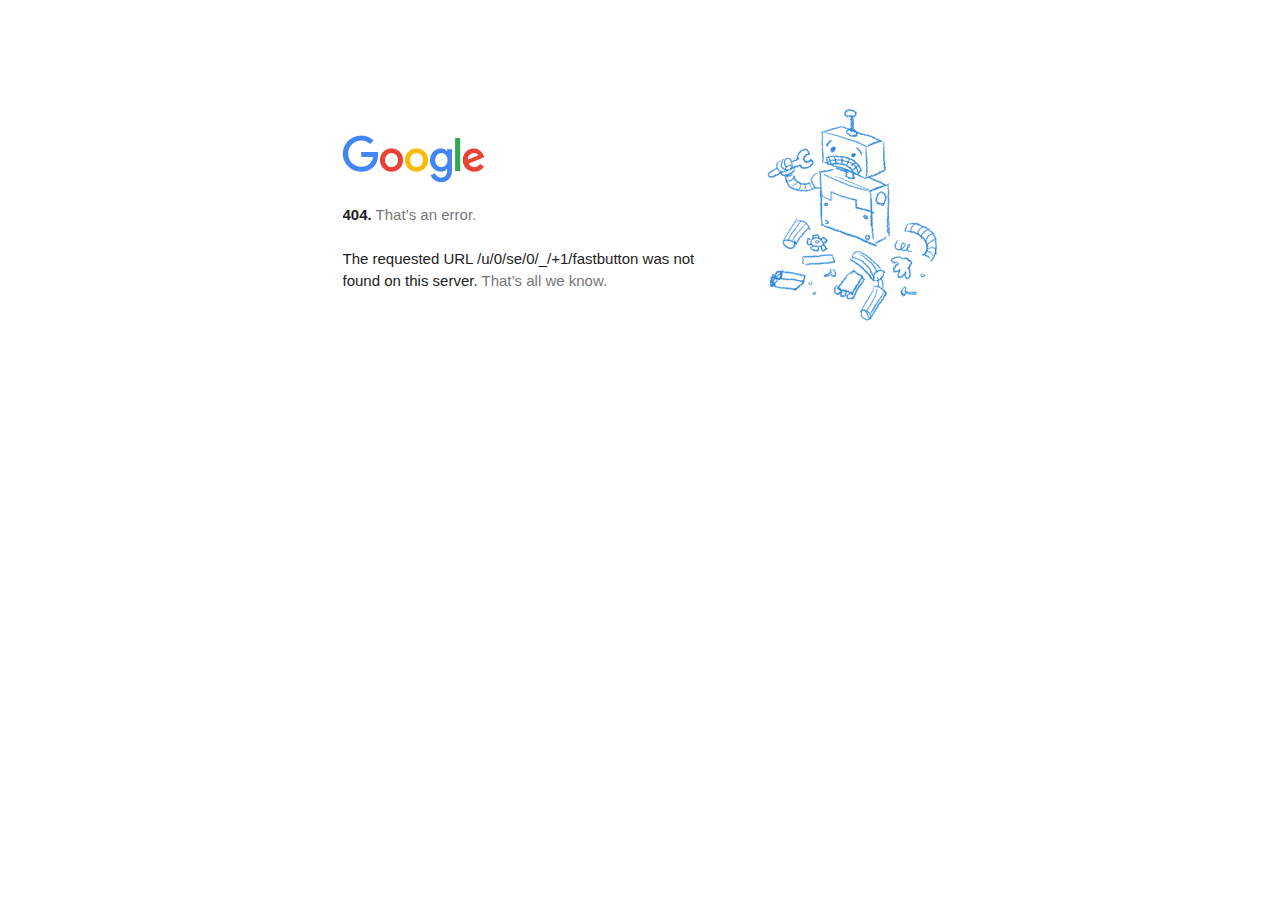
<file: index_1.html>
<!DOCTYPE html>
<html lang="en" data-scrapbook-source="https://apis.google.com/u/0/se/0/_/+1/fastbutton?usegapi=1&amp;size=small&amp;hl=ru&amp;origin=https%3A%2F%2Fwww.divehobby.ru&amp;url=https%3A%2F%2Fwww.divehobby.ru%2Fshop%2F&amp;gsrc=3p&amp;ic=1&amp;jsh=m%3B%2F_%2Fscs%2Fapps-static%2F_%2Fjs%2Fk%3Doz.gapi.ru.cT5jUD76onk.O%2Fam%3DwQE%2Fd%3D1%2Fct%3Dzgms%2Frs%3DAGLTcCNdQpkLT0Yl7damoIUETGlxC8Grxw%2Fm%3D__features__" data-scrapbook-create="20210129092348140">
<head>
<meta charset="UTF-8">
  <meta name="viewport" content="initial-scale=1, minimum-scale=1, width=device-width">
  <title>Error 404 (Not Found)!!1</title>
  <style>
    *{margin:0;padding:0}html,code{font:15px/22px arial,sans-serif}html{background:#fff;color:#222;padding:15px}body{margin:7% auto 0;max-width:390px;min-height:180px;padding:30px 0 15px}* > body{background:url("robot.png") 100% 5px no-repeat;padding-right:205px}p{margin:11px 0 22px;overflow:hidden}ins{color:#777;text-decoration:none}a img{border:0}@media screen and (max-width:772px){body{background:none;margin-top:0;max-width:none;padding-right:0}}#logo{background:url("googlelogo_color_150x54dp-1.png") no-repeat;margin-left:-5px}@media only screen and (min-resolution:192dpi){#logo{background:url("googlelogo_color_150x54dp.png") no-repeat 0% 0%/100% 100%;-moz-border-image:url("googlelogo_color_150x54dp.png") 0}}@media only screen and (-webkit-min-device-pixel-ratio:2){#logo{background:url("googlelogo_color_150x54dp.png") no-repeat;-webkit-background-size:100% 100%}}#logo{display:inline-block;height:54px;width:150px}
  </style>
  </head>
<body marginwidth="0" marginheight="0"><a href="https://www.google.com/"><span id="logo" aria-label="Google"></span></a>
  <p><b>404.</b> <ins>That’s an error.</ins>
  </p><p>The requested URL <code>/u/0/se/0/_/+1/fastbutton</code> was not found on this server.  <ins>That’s all we know.</ins>
</p></body>
</html>
</file>
<file: mod_virtuemart_universal.css>
/* Module style */
.mod_vm_universal  {float: left; width: 200px; height: 200px; border: 1px solid #ccc; margin: 5px; padding: 5px;}
.mod_vm_universal span.mod_vm_title, .mod_vm_universal a, .mod_vm_universal span {display: block;text-align: center !important;}
.mod_vm_title {font-weight: bold;}
.clear {clear: both;}
.mod_vm_universal img.discount {position: absolute; margin: 20px 0px 0px 0px !important;}
/* Mootools tooltip */
.tool-title {display: none;}
.tool-tip {float: left; width: 200px !important; background-color: #dedede !important; padding: 5px !important;border: 1px solid #DB1919 !important;}
.tool-text {margin:0 !important; color:#fff !important;background-color:#191919 !important; padding: 5px 5px 5px 5px !important;}
/* Jquery Tooltip */
.tooltip {position: absolute; z-index: 999; left: -9999px;background-color: #dedede !important; padding: 5px;border: 1px solid #DB1919 !important; width: 250px;}
.tooltip p {margin:0; color:#fff;background-color:#191919; padding: 5px 5px 5px 5px;}
</file>
<file: fetchscript.php.css>
/**
* Main CSS file for the "default" theme for VirtueMart
* @copyright 2006-2008 soeren
* @license GNU/GPL
*
*/

/* General Shop Styles here please */
.addtocart_button, .notify_button {
	text-align:center;
	background-position:bottom left;
	width:160px;height:30px;
	cursor:pointer;
	border: none;
	font-weight:bold;
	font-family:inherit;
	vertical-align: middle;
	overflow:hidden;
}
.addtocart_button {
	background: url( "" ) no-repeat  center transparent;
}
.notify_button {
	background: url( "" ) no-repeat  center transparent;
}

input.addtocart_button_module:hover  {
	color: #333333;
}

.addtocart_form {
	width: 100%;
	display: inline;
	white-space: nowrap;
}

.vmCartDetails {
    white-space: normal;
}

/* The quantity box beneath the "add to cart" button  */
.quantity_box {
	vertical-align: middle;
}
.quantity_box_button {
	width:10px;
	vertical-align:middle;
	height:10px;
	background-repeat: no-repeat;
	background-position: center;
   border:1px solid #000;
}
.quantity_box_button_down {
	background-image: url( "" );
}
.quantity_box_button_up {
	background-image: url( "" );
}
.continue_link, .checkout_link {
	margin: 2px;
	padding: 2px 0px 2px 40px;
	vertical-align: middle;
	font-weight: bold;
	font-size: 1.4em;
	width: 40%;
}
.checkout_link {
	margin-left: 40px;
	background: url( "" ) no-repeat left;
}
.continue_link {
	background: url( "" ) no-repeat left;
}
.next_page {
	background: url( "" ) no-repeat right;
	padding-right: 30px;
	line-height: 20px;
	float: right;
}
.previous_page {
	background: url( "" ) no-repeat left;
	padding-left: 30px;
	line-height: 20px;
	float: left;
	width: auto;
}

/* This is the text box informing customers about your returns policy */
.legalinfo {
	background: #d3d3d3;
	border: 2px solid gray;
	margin: 10px;
	padding: 0px 0px 10px 10px;
}

div.pathway {
	margin-bottom: 1em;
}

div.pathway img {
	padding: 0 2px;
}

/* The PDF, Email and Print buttons */
div.buttons_heading {
	margin:10px;
	width:10%;
	float:right;
}

.productPrice {
	font-weight:bold;
	white-space: nowrap;
}
.product-Old-Price {
	color:red;
	text-decoration:line-through;
}
/** BROWSE PRODUCTS STYLES **/
.browseProductContainer {
	width:100%;
	padding: 3px 3px 3px 3px;
	vertical-align: top;
}

.browseProductTitle {
	font-size: 16px;
	font-weight: bold;
	padding: 3px;
	margin-top: 3px;
	width: 30%;
	float: left;
}
.browseProductImageContainer {
	float: left;
	width: auto;
	margin: 3px;
}
.browseProductDetailsContainer {
	float: left;
	width: 70%;
}
.browseProductDescription {
	margin-top: 40px;
	width:50%;
}
.browsePriceContainer {
	float: left;
	margin: 5px;
	width:20%;
}
.browseAddToCartContainer {
	width:30%;
	text-align:center
}
.browseRatingContainer {
	float: left;
	width:25%;
	margin: 3px;
	white-space: nowrap;
}

/** Flypage Styles **/
.thumbnailListContainer {
	text-align: center;
	width: 200px;
	height: 200px;
	overflow: auto;
}

/*
General Form Styling
*/
.formLabel {
	float:left;
	width:30%;
	text-align:right;
	font-weight: bold;
	margin: 2px;
	white-space: nowrap;
	clear: left;
	vertical-align: middle;
	margin-top: 8px;
}

#agreed_div {
	white-space: normal;
}

.formField {
	float:left;
	width:60%;
	margin: 2px;
	vertical-align: middle;
	margin-top: 8px;

}
.missing {
	color:red;
	font-weight:bold;
}

/**
* Administration Styles
*/
.adminListHeader {
	float:left; height: 48px; background-repeat: no-repeat;
	text-align: left; font-size: 18px; font-weight: bold;
	padding-left: 80px;
}

.labelcell {
	margin-left: auto;
	font-weight: bold;
	vertical-align: top;
	width: 30%;
}
table.adminform td.labelcell {
	text-align: right;
}
.iconcell {
	vertical-align: top;
	width: 5%;
}
.shop_error, .shop_warning, .shop_info, .shop_debug, .shop_critical, .shop_tip {
	background-color:#FAFAD2;
	background-position:left 5px;
	background-repeat:no-repeat;
	border-color:#AACCAA;
	border-style:dotted none;
	border-width:1px 0pt;
	font-weight: 900;
	margin:1pt 1pt 1em 1em;
	padding:0.5em 1em 1.5em 48px;
}
.shop_error {
	background-image: url( "" );
}
.shop_warning {
	background-image: url( "" );
}
.shop_info, .shop_tip {
  	background-image: url( "" );
}

.shop_debug {
	background-image: url( "" );

}
.shop_critical {
	font-weight: bold;
	background-image: url( "" );
}
/**
* Addtocart detail Styles
*/
.vmCartContainer { /* Cart Container */
	width: auto;
	float: left;
	background: #ADD8E6;
	border: 1px solid #000;
	padding: 3px;
}

.vmCartChildHeading { /* Header for the cart */
	font-size: 14px;
	font-weight: bold;
	padding-bottom: 3px;
	text-align: left;
}

.vmCartChild { /* Container for the Child Product */

	vertical-align: middle;
	border: 1px solid #000;
	padding-left: 2px;
	padding-right: 2px;
	margin-bottom: 2px;
	float:left;
}

.vmChildDetail { /* Child Detail, description , attributes ,price, quantity etc */
	vertical-align: middle;
	margin-top: 6px;
}

.vmCartChildElement { /* Individual element styling */
	width: 100%;
	vertical-align: middle ;
	height: 25px;
	text-align: left;

}

.vmCartAttributes { /* Attributes Div*/

	margin-top:8px;
	width:100%;
}

.vmAttribChildDetail {  /* Product Attributes Styling */

}


.vmMultiple {
	height:35px;
}



.vmChildType { /* Product type div*/

width: 100%;
}

.vmClearDetail { /*Clear the divs afer child types*/
	clear: both;
}

.vmClearAttribs { /*Clear the divs before the attributes*/
	clear:both;
}
.vmRowOne { /* Odd Row One styling */
	background: #d3d3d3;
}

.vmRowTwo { /* Even Row Styling */
	background: white;
}

/* Link Details for link to child*/
.vmChildDetail a, .vmChildDetail a:link {
  font-size        : 11px;
  color            : #000000;
  text-decoration  : none;
  font-weight      : bold;
}
.vmChildDetail a:hover {
  font-size        : 11px;
  color            : #333333;
  text-decoration  : none;
  font-weight      : bold;
}
/* Styling for the form elements to enable correct Line Up  */
.inputboxquantity {
	margin-top: 3px;
	vertical-align: middle;
}
.availabilityHeader {
	text-decoration:underline;
	font-weight:bold;
}
.inputboxattrib {
	float: left;
	margin-top: 0px;
	vertical-align: middle;
	margin-bottom: 2px;
}

.quantitycheckbox {
	margin-top: 6px;
	vertical-align: middle;
}

/**
* Addtocart detail Styles for placing attributes beside product_types
*/
.vmCartContainer_2up { /* Cart Container */
	width: 100%;
	float: left;
	background: #ADD8E6;
	border: 1px solid #000;
	padding: 3px;
}

.vmCartChildHeading_2up { /* Header for the cart */
	font-size: 14px;
	font-weight: bold;
	padding-bottom: 3px;
	text-align: left;
}

.vmCartChild_2up { /* Container for the Child Product */

	vertical-align: middle;
	border: 1px solid #000;
	padding-left: 2px;
	padding-right: 2px;

	margin-bottom: 2px;
	float:left;
}

.vmChildDetail_2up { /* Child Detail, description , attributes ,price, quantity etc */
	vertical-align: middle;
	margin-top: 6px;
}

.vmCartChildElement_2up { /* Individual element styling */
	width: 100%;
	vertical-align: middle ;
	height: 25px;
	text-align: left;

}

.vmCartAttributes_2up { /* Attributes Div*/
	float: left;
	padding: 0px 5px 5px 5px;
	margin: 0px 5px 5px 5px;
	width:50%;
}

.vmAttribChildDetail_2up {  /* Product Attributes Styling */

}

.vmMultiple {
	height:35px;
}

.vmChildType_2up { /* Product type div*/
	background: #ADD8E6;
	padding: 0px 5px 5px 5px;
	margin: 0px 5px 5px 5px;
	float: left;
	width: 40%;
	border: 1px solid #000;
}

.vmClearDetail_2up { /*Clear the divs afer child types*/

}

.vmClearAttribs_2up { /*Clear the divs before the attributes*/
	clear:both;
}
.vmRowOne_2up { /* Odd Row One styling */
	background: #d3d3d3;
}

.vmRowTwo_2up { /* Even Row Styling */
	background: white;
}

/* Link Details for link to child*/
.vmChildDetail_2up a, .vmChildDetail_2up a:link {
  font-size        : 11px;
  color            : #000000;
  text-decoration  : none;
  font-weight      : bold;
}
.vmChildDetail_2up a:hover {
  font-size        : 11px;
  color            : #333333;
  text-decoration  : none;
  font-weight      : bold;
}

.vmCartModuleList  {
  cursor : pointer;
  font-size        : 11px;
  color            : #000000;
  text-decoration  : none;
  font-weight      : bold;
}
.vmCartModuleList:hover {
  font-size        : 11px;
  color            : #333333;
  text-decoration  : none;
  font-weight      : bold;
}
.vmquote {
	margin: 4px;
	border: 1px solid #cccccc;
	background-color: #E9ECEF;
	padding: 10px;
	font-size: 12px;
	color: #254D78;
}
.editable {
	background: #ffff33;
	cursor: pointer;
}
ul.pagination li {
	padding: 2px 1px;
	display: inline;
	background: none;
}
.clr { clear: both; overflow:hidden; }.cbOverlay {
	background-color: #000;
}

.cbContainer {
	position:relative;
	z-index:1000;
	padding:5px;
	background-color:white;
	border: 2px solid gray;
}
.cbBox h3 {
	font-size:1.4em;
	margin-top:0px;
	padding-top: 3px;
	vertical-align: middle;
	text-align:center;
	background-color:#ccc;
	background-image: url( "" );
}
.cbBox p {
	margin:3px;
}
.cbBox, .cbButtons {
	text-align:center;
}
.cbButton {
	margin: 3px;z
}
.cbCloseButton {
	background: url( "" ) no-repeat;
	width: 16px; height: 16px;
	position:absolute;
	top: 9px;
	right:5px;
	cursor: pointer;
}
</file>
<file: style.css>
﻿@charset "utf-8";

/* ����������� ������ ��� IE (*������* ������ ������) */
@font-face{font-family:Cordeballet; src:url("") /* ������ ������������ format() */;}
/* ����������� ������ ��� ������ ��������� */
@font-face{font-family:Cordeballet; src:url("") format("opentype");}


html,
body {
	width:100%;
	height:100%;
}

body {
	margin:0;
	padding:0;
	background:#361c17 url("mainbg.jpg") 50% 0;
	font-family:Arial, Helvetica, sans-serif;
	font-size:14px;
	color:#3c3128;
}

input,
select,
textarea,
button {
	font-family:Arial, Helvetica, sans-serif;
	color:#555;
	font-size:12px;
	outline:none;
}

img {
	border:0;
}

a {
	color:#3c3128;
	text-decoration:underline;
	outline:none;
}

a:hover {
	color:#a82727;
}

a.red:hover {
	color:#3c3128;
}

small {
	font-size:12px;
	line-height:normal;
}

big {
	font-size:18px;
	line-height:normal;
}

table {
	border-collapse:collapse;
}

/*
h1 {
	font:bold 30px Arial, Helvetica, sans-serif;
	margin:0;
}

h2 {
	font:bold 18px Arial, Helvetica, sans-serif;
	margin:0 0 10px 0;
}

h3 {
	font:normal 18px Arial, Helvetica, sans-serif;
	margin:0 0 12px 0;
}

h4 {
	font:bold 14px Arial, Helvetica, sans-serif;
	margin:0 0 5px 0;
}
*/

p {
	margin:14px 0;
}

h4 img {
	vertical-align:middle;
}

h1,h2,h3 {
	margin: 3px 0 10px 0;
}

h1 {
	font-size: 18px;
}
h2 {
	font-size: 16px;
}

h2 a {
	text-decoration:none;
}

#wrapper {
	min-width:1256px;
	max-width:9999px;
	zoom:1;
	overflow:hidden;
	position:relative;
}

#container {
	width:1256px;
	margin: 0 auto;
	text-align: left;
	background:#d4a973 url("main-bg-c.jpg") repeat-y;
	position:relative;
}

.main-bg-b {
	background:url("main-bg-b.jpg") no-repeat 0 100%;
	zoom:1;
}

.main-bg-t {
	background:url("main-bg-t-inner.jpg") no-repeat;
	zoom:1;
}

.index-page .main-bg-t {
	background:url("") no-repeat;
}

.header {
	position:relative;
	height:132px;
}

.index-page .header {
	height:396px;
}

.header .tree-l {
	background:url("tree-l.png") no-repeat;
	width:374px;
	height:147px;
	position:absolute;
	left:-138px;
	top:0;
}

.header .tree-r {
	background:url("tree-r.png") no-repeat;
	width:338px;
	height:339px;
	position:absolute;
	top:0;
	right:-155px;
}

.header .logo {
	position:absolute;
	top:23px;
	left:140px;
}

.header .link1 {
	position:absolute;
	top:78px;
	left:491px;
}

.header .link2 {
	position:absolute;
	top:244px;
	left:387px;
}

.header .link3 {
	position:absolute;
	top:187px;
	left:664px;
}
.header .adress {
	margin:0;
	padding:0;
	position:absolute;
	top:30px;
	left:440px;
	font-size:10px;
	color:#a82727;
}

.header .adress .contact_adress_title{
	font-size: 12pt;
	color: #3C3128;
}

.header .adress .contact_adress{
	font-size: 16pt;
	padding-top: 7px;
}

.header .auth {
	list-style:none;
	margin:0;
	padding:0;
	zoom:1;
	position:absolute;
	top:40px;
	left:490px;
	font-size:10px;
	color:#a82727;
}

.header .auth li {
	position:relative;
	margin:4px 0;
	padding:0 0 0 71px;
	zoom:1;
	line-height:18px;
	overflow:hidden;
	vertical-align:bottom;
	display:block;
}

.header .auth li div {
	font-size:14px;
	color:#3c3128;
	position:absolute;
	left:0;
	top:0;
	width:70px;
}

.header .auth li .input {
	border:1px solid #cfab66;
	background:#f0dfbc;
	padding:1px 5px;
	width:102px;
	vertical-align:middle;
	margin:0 13px 0 0;
	float:left;
}

.header .auth li button {
	margin:0 0 0 -4px;
	padding:0;
	position:relative;
	top:3px;
	border:0;
	cursor:pointer;
	background:none;
	color:#a82727;
	font-size:18px;
	vertical-align:middle;
	float:left;
	height:18px;
}

.header .auth li a {
	color:#a82727;
}

.aside-right .auth {
	width: 240px;
	color:#a82727;
	zoom:1;
	position: relative;
	margin-left: -30px;
	margin-top: -10px;
	margin-bottom: 17px;
}

.aside-right .auth li {
	position:relative;
	padding:0 0 0 71px;
	zoom:1;
	line-height:18px;
	overflow:hidden;
	vertical-align:bottom;
	display:block;
}

.aside-right .auth li div {
	font-size:14px;
	color:#3c3128;
	position:absolute;
	left:0px;
	top:0;
	width:70px;
}

.aside-right .auth li .input {
	border:1px solid #cfab66;
	background:#f0dfbc;
	padding:1px 5px;
	width:149px;
	vertical-align:middle;
	margin:0 13px 0 0;
	float:left;
}

.aside-right .auth li button {
	padding:0;
	position:absolute;
	top:3px;
	right: 5px;
	border:0;
	cursor:pointer;
	background:none;
	color:#a82727;
	font-size:18px;
	vertical-align:middle;
	height:18px;
}

.aside-right .auth li .links {
	display: block;
	position:relative;
	margin-left: -70px;
}


.aside-right .auth li a {
	font-size: 10px;
	color:#a82727;
}


.header .phone {
	position:absolute;
	top:20px;
	left:891px;
}

.index-page .header .phone {
	top:307px;
	left:925px;
}

.header .phone div {
	font-size:27px;
	color:#a82727;
	margin:7px 0 0 0;
}

.header .user {
	position:absolute;
	top:45px;
	left:523px;
}

.header .user_cart {
	position:absolute;
	top:19px;
	left:486px;
}



.header .user span,
.header .user a {
	color:#a82727;
}

.header .user img {
	vertical-align:middle;
}

.header .user .cabinet {
	text-align:right;
	margin:13px 0 0 0;
	font-size:18px;
}

.header .user .cabinet a {
	text-decoration:none;
}

.header .user .cabinet button{
	background: none;
	border: 0;
	font-size:18px;
	color: #3C3128;
	cursor: pointer;
}

.header .auth2 {
	position:absolute;
	right:139px;
	top:25px;
	width:193px;
}

.header .auth2 h3 {
	margin:0 0 21px 0;
	font-size:22px;
}

.header .auth2 h3 span {
	color:#a82727
}

.header .auth2 ul {
	list-style:none;
	font-size:11px;
	color:#835222;
	zoom:1;
	margin:0;
	padding:0;
}

.header .auth2 ul li {
	position:relative;
	padding:0 0 0 51px;
	zoom:1;
	margin:0 0 7px 0;
}

.header .auth2 ul li .label {
	font-size:14px;
	text-align:right;
	position:absolute;
	left:0;
	top:0;
	padding:1px 0 0 0;
	width:43px;
	line-height:1;
}

.header .auth2 ul li .input {
	background:url("") no-repeat;
	width:142px;
	height:17px;
	overflow:hidden;
}

.header .auth2 ul li .input input {
	float:none;
	border:0;
	background:none;
	padding:1px 5px;
	width:132px;
	font-size:11px;
}

.header .auth2 ul li input {
	vertical-align:middle;
}

.header .auth2 ul li label {
	vertical-align:middle;
}

.header .auth2 ul .links a {
	text-decoration:none;
	font-size:18px;
	float:left;
}

.header .auth2 ul .links button {
	font-size:18px;
	padding:0;
	border:0;
	background:none;
	cursor:pointer;
	color:#a82727;
	vertical-align:middle;
	float:left;
	height:15px;
	width:42px;
	margin:0 8px 0 0;
	display:block;
}

.aside-left {
	float: left;
	width:248px;
	padding:0 0 0 67px;
	overflow:hidden;
	position:relative;
}

.mainContent {
	float:left;
	width:582px;
	padding:0 0 10px 18px;
	min-height:1000px;
	height:auto!important;
	position:relative;
	height:1000px;
}

.aside-right {
	float:right;
	width:246px;
	padding:0 67px 70px 0;
	position:relative;
	overflow:hidden;
}

.footer {
	padding:114px 0 0 67px;
	height:41px;
	line-height:1.1;
	position:relative;
	overflow:hidden;
	color:#bb8d56;
	font-size:12px;
}

.footer img {
	float:left;
	margin:0 8px 0 0;
}

.footer .useful {
	position:absolute;
	width:439px;
	height:78px;
	overflow:hidden;
	color:#3c3128;
	top:0;
	left:341px;
}

.footer .useful a {
	color:#3c3128;
	text-decoration:none;
}

.footer .useful a:hover {
	color:#a82727;
}

.clearfloat {
	clear:both;
	height:0;
	font-size: 1px;
	line-height: 0px;
}

.clearfix {
	zoom: 1
}

.clearfix:after {
	content: ' ';
	clear:both;
	display: block;
	width: 0;
	height: 0;
	overflow: hidden;
	font-size: 0;
}

.mainContent ul.menu {
	list-style:none;
	padding:0;
	text-align:center;
	font-size:22px;
	font-family:"Arial Narrow", Arial, sans-serif;
	position:relative;
	width:602px;
	margin:0 0 30px -602px;
	left:592px;
}

.mainContent ul.menu li {
	display:inline-block;
	margin:0;
	padding:0 13px;
	background:url("t-menu-line.gif") no-repeat 0 50%;
}

.mainContent ul.menu .item2 {
	background:none;
}

.mainContent ul.menu li a {
	text-decoration:none;
}

.mainContent ul.menu .active a,
.mainContent ul.menu .active {
	color:#a82727;
}

.path {
	font-weight:bold;
	color:#835222;
	background:url("brown-op.png");
	padding:8px 18px;
	zoom:1;
	margin:11px 0;
}

.path span {
	font-weight:normal;
	color:#000;
	margin:0 3px;
}

.block1 {
	zoom:1;
	background:#e6c789 url("block1-c.jpg") repeat-y;
}

.block1 .block-bg-b {
	zoom:1;
	background:url("block1-b.jpg") no-repeat 0 100%;
}

.block1 .block-bg-t {
	zoom:1;
	background:url("block1-t.jpg") no-repeat;
	padding:27px 20px 20px 20px;
	overflow:hidden;
}

.block2 {
	zoom:1;
	background:#e6c789 url("") repeat-y;
	margin:0 0 10px 0;
}

.block2 .block-bg-b {
	zoom:1;
	background:url("") no-repeat 0 100%;
}

.block2 .block-bg-t {
	zoom:1;
	background:url("") no-repeat;
	padding:27px 20px 20px 20px;
	overflow:hidden;
}

.shadow {
	background:url("") no-repeat 50% 0;
	height:21px;
	overflow:hidden;
	clear:both;
	float:none;
}

.shadow2 {
	background:url("block-shadow2.png") no-repeat 50% 0;
	height:18px;
	overflow:hidden;
	clear:both;
	float:none;
	margin:0 0 15px 0;
}

.brown {
	color:#815121;
}

.jform h2 {
	color:#815121;
	padding-bottom: 10px;
	border-bottom: 1px solid #C39B5D;
}

div.jform {
	margin-top: -10px;
	margin-left: -10px;
}

.jfhtml p {
	color:#a82727;
	font-weight: bold;
}

.red {
	color:#a82727;
	text-decoration:none;
	font-size:16px;
	font-weight:700;
}

.hr {
	height:1px;
	line-height:1px;
	overflow:hidden;
	background:#c39b5d;
	margin:10px 0;
}

.actions {
	display:block;
	text-indent:-9999px;
	background:url("actions.png") no-repeat;
	width:81px;
	height:34px;
	margin:7px 0 57px 80px;
}

.aside-left ul.menu {
	list-style:none;
	padding:0;
	width:245px;
	font-size:24px;
	margin:57px 0 27px 0;
	line-height:1;
}

.aside-left ul.menu li {
	zoom:1;
	margin:0;
	vertical-align:bottom;
	padding:0 0 0 33px;
	border-bottom:1px solid #bf905a;
}

.aside-left ul.menu li a {
	display:block;
	text-decoration:none;
	height:26px;
	padding:3px 0 0 33px;
	position:relative;
	margin:0 0 0 -33px;
}

.aside-left ul.menu li.active a,
.aside-left ul.menu li.active {
	color:#a82727;
	background:url("") no-repeat;
}

.aside-left ul.menu li a:hover {
	background-position:0 0;
}

a.mainlevel {
	display: block;
	margin:0;
	margin:0 0 16px 0;
	padding:5px 0 5px 10px;
	border-bottom:1px solid #bf905a;
	text-decoration:none;
}

a.mainlevel#active_menu {
	font-style: normal;
	border:0;
	margin:0;
	color:#a82727;
	font-weight:bold;
}

a.sublevel {
	display: block;
	text-decoration:none;
	font-weight:bold;
	color:#835222;
	margin-left: 30px;
	padding-bottom: 3px;
}

a.sublevel#active_menu {
}

a.sublevel-2 {
	display: block;
	text-decoration:none;
	color:#835222;
	margin-left: 40px;
	padding-bottom: 3px;
}

a.sublevel-2#active_menu {
}

.left-menu2 {
	list-style:none;
	margin:0 0 16px 0;
	padding:0;
	zoom:1;
}

.left-menu2 li {
	margin:0;
	padding:5px 0 5px 33px;
	border-bottom:1px solid #bf905a;
}

.left-menu2.catalog-menu li {
	padding-left:11px;
}

.left-menu2 li a {
	text-decoration:none;
	display:block;
	zoom:1;
}

.left-menu2 li.active,
.left-menu2 li.active a {
	color:#a82727;
	font-weight:bold;
}

.left-menu2 ul {
	list-style:none;
	margin:0;
	padding:7px 0 5px 12px;
	font-weight:bold;
	font-size:14px;
	color:#835222;
}

.left-menu2 li ul li {
	padding:1px 0!important;
	border:0;
}

.left-menu2 ul li a {
	color:#835222;
	text-decoration:none;
}

.left-menu2 ul li a:hover {
	text-decoration:underline;
}

.left-menu2 ul li ul {
	font-weight:normal;
	padding:5px 0 5px 12px;
}

.left-menu2 ul li ul li {
	padding:0!important;
}

.left-menu2 ul li ul li a{
	font-weight: 200;
}

.menu_menu2 {
	list-style:none;
	margin:0 0 16px 0;
	padding:0;
	zoom:1;
}

.menu_menu2 li {
	margin:0;
	padding:5px 0 5px 33px;
	border-bottom:1px solid #bf905a;
}

.menu_menu2.catalog-menu li {
	padding-left:11px;
}

.menu_menu2 li a {
	text-decoration:none;
	display:block;
	zoom:1;
}

.menu_menu2 li.active,
.menu_menu2 li.active a {
	color:#a82727;
	font-weight:bold;
}

.menu_menu2 ul {
	list-style:none;
	margin:0;
	padding:7px 0 5px 12px;
	font-weight:bold;
	font-size:14px;
	color:#835222;
}

.menu_menu2 li ul li {
	padding:1px 0!important;
	border:0;
}

.menu_menu2 ul li a {
	color:#835222;
	text-decoration:none;
}

.menu_menu2 ul li a:hover {
	text-decoration:underline;
}

.menu_menu2 ul li ul {
	font-weight:normal;
	padding:5px 0 5px 12px;
}

.menu_menu2 ul li ul li {
	padding:0!important;
}


.search {
	background:#efdebb;
	border:2px solid #dcbe81;
	border-radius:3px;
	-moz-border-radius:3px;
	-webkit-border-radius:3px;
	width:219px;
	overflow:hidden;
	margin:0 auto 24px auto;
}

.search .input {
	border:0;
	background:none;
	float:left;
	padding:6px 11px;
	width:170px;
	margin:0;
	font-size:14px;
	color:#835222;
}

.search .btn {
	float:left;
	margin:0;
	padding:0;
	border:0;
	cursor:pointer;
	width:25px;
	height:25px;
	background:url("search-icon.gif") no-repeat 50% 50%;
}

h3.title {
	text-align:center;
	margin:0 0 13px 0;
	font-size:18px;
	font-weight:normal;
	text-transform:uppercase;
}
h4.title {
	text-align:center;
	margin:0 0 13px 0;
	font-size:18px;
	font-weight:normal;
	text-transform:uppercase;
}

h3.title2 {
	margin:0 0 13px 0;
	padding:0 0 0 33px;
	font-size:24px;
	font-weight:normal;
}

.aside-right .block {
	zoom:1;
	overflow:hidden;
	background:url("brown-op2.png");
	padding:13px 12px 11px 12px;
	margin:0 0 17px 0;
}

.article {
	zoom:1;
	overflow:hidden;
}

.article .photo {
	display:block;
	overflow:hidden;
	margin:0 0 2px 0;
	border:1px solid #835222;
	height:148px;
}

.article .photo div {
	width:219px;
	height:148px;
	overflow:hidden;
	background:#fff;
	text-align:center;
	vertical-align:middle;
}

.article .descr {
	background:#f0dfbc;
	border:1px solid #c29955;
	border-bottom:0;
	border-top:0;
	font-size:11px;
	padding:5px 9px;
}

.article h4 {
	position:relative;
	background:#f4e7cd;
	text-align:center;
	padding:5px 0 6px 0;
	border:1px solid #c29955;
	border-bottom:0;
	margin:0;
}

.article h4:first-letter {
	color:#a82727;
}

.article .price {
	width:100%;
	font-weight:bold;
	font-size:18px;
	border:1px solid #c29955;
	border-top:1px solid #dac39d;
	margin:0;
}

.article .price span {
	color:#835222;
	font-size:14px;
	font-weight:normal;
}

.article .price tr td {
	background:#f0dfbc url("price-td.gif") repeat-x;
	padding:0;
	text-align:center;
	vertical-align:middle;
	height:27px;
}

.article .price tr td.old {
	background-image:none;
	font-size:10px;
	padding:5px 0;
}

.article .price tr td.economy {
	color:#835222;
	font-size:10px;
	padding:5px 0;
}

.button_cart {
	font-size:14px;
	font-weight:bold;
	text-transform:uppercase;
	text-decoration:none;
	background:#be7932 url("brown-btn.gif") repeat-x;
	height:25px;
	line-height:25px;
	border:1px solid #c09858;
	border-top-color:#e2b94e;
	border-bottom-color:#643e19;
	color:#ddd!important;
	display:block;
	text-align:center;
	text-shadow:0 1px 0 #4e3113;
	width: 150px;
}

.button_cart:hover, .button_cart1:hover {
	background-position:0 -25px;
	cursor: pointer;
}

.button_cart1 {
	font-size:14px;
	font-weight:bold;
	text-transform:uppercase;
	text-decoration:none;
	background:#be7932 url("brown-btn.gif") repeat-x;
	height:25px;
	line-height:25px;
	border:1px solid #c09858;
	border-top-color:#e2b94e;
	border-bottom-color:#643e19;
	color:#ddd!important;
	display:block;
	text-align:center;
	text-shadow:0 1px 0 #4e3113;
	width: 285px;
}

.button {
	font-size:14px;
	font-weight:bold;
	text-transform:uppercase;
	text-decoration:none;
	background:#be7932 url("brown-btn.gif") repeat-x;
	height:25px;
	line-height:25px;
	border:1px solid #c09858;
	border-top-color:#e2b94e;
	border-bottom-color:#643e19;
	color:#ddd!important;
	display:block;
	text-align:center;
	text-shadow:0 1px 0 #4e3113;
}

.button:hover {
	background-position:0 -25px;
}

.button.small {
	font-size:12px;
}

input.button {
	display:inline;
	line-height:normal;
}

.right-menu {
	list-style:none;
	margin:0;
	padding:0;
}

.right-menu li {
	height:48px;
	line-height:48px;
	overflow:hidden;
	padding:4px;
	margin:0;
	border-bottom:1px solid #c19b63;
	zoom:1;
	overflow:hidden;
}

.right-menu li img {
	float:left;
	margin:0 21px 0 0;
}

.tab-menu {
	list-style:none;
	margin:12px 0;
	padding:0;
	text-align:center;
	zoom:1;
	overflow:hidden;
}

.tab-menu li {
	width:180px;
	text-align:center;
	float:left;
}

.tab-menu li.active,
.tab-menu li.active a {
	color:#a82727;
	text-decoration:none;
}

.tab-menu li a:hover {
	text-decoration:none;
}

.navigation {
	text-align:center;
	font-weight:bold;
	margin:0 0 20px 0;
}

.navigation a {
	margin:0 23px;
}

.form {
	list-style:none;
	margin:0;
	padding:0;
	zoom:1;
	overflow:hidden;
}

.form small {
	color:#555;
}

.form li {
	zoom:1;
	overflow:hidden;
	position:relative;
	padding:0 0 0 203px;
	margin:9px 0;
}

.form li .label {
	line-height:20px;
	top:0;
	left:0;
	position:absolute;
}

.form li .input {
	border:1px solid #9ea4a8;
	border-bottom-color:#d9d9d9;
	background:#fff url("") repeat-x;
	padding:2px 5px;
	width:195px;
	margin:0;
}

.form li .textarea {
	border:1px solid #9ea4a8;
	border-bottom-color:#d9d9d9;
	background:#fff url("") repeat-x;
	padding:2px 0 2px 5px;
	width:200px;
	margin:0;
	height:67px;
}

.form li .select {
	border:1px solid #9ea4a8;
	border-bottom-color:#d9d9d9;
	background:#fff url("") repeat-x;
	height:20px;
	margin:0;
}

.table {
	width:100%;
	margin:20px 0 30px 0;
}

.table tr th {
	color:#ededed;
	font-size:14px;
	font-weight:bold;
	text-align:center;
	vertical-align:middle;
	background:url("") no-repeat 50% 0;
	height:34px;
	padding:0;
	text-shadow:0 1px 0 #4e3113;
}

.table tr th.left {
	background-position:0 0;
}

.table tr th.right {
	background-position:100% 0;
}

.table tr th.light {
	background:url("") repeat-x;
}

.table tr th.brown {
	background:url("") repeat-x;
}

.table tr th.rightlight {
	background:url("") top right no-repeat !important;
}

.table tr td {
	font-size:12px;
	border-bottom:1px solid #b28951;
	background:url("");
	text-align:left;
	vertical-align:top;
	padding:13px 15px;
}

.table tr td.dark {
	background-image:url("");
}

.table tr td.price {
	font-size:14px;
	font-weight:bold;
	white-space:nowrap;
}

.catalog-row {
	zoom:1;
	overflow:hidden;
	position:relative;
	background:url("catalog-dots.gif") repeat-y 176px 0;
	width:564px;
	margin:12px 0 17px -564px;
	left:564px;
}

.catalog-row .article {
	width:165px;
	overflow:hidden;
	margin:0 23px 0 0;
	float:left;
}

.catalog-row .article .photo div {
	width:163px;
}

.catalog-row .article .descr {
	padding:5px 6px;
	display: block;
	overflow: hidden;
	height: 53px;
}

.catalog-row .article .button {
	font-size:12px;
	width:88px;
}

.catalog-row .article table tr td.btn {
	width:88px;
}

.catalog-row h4 {
	display: block;
	overflow: hidden;
	height: 30px;
}

.categories {
	zoom:1;
	overflow:hidden;
	position:relative;
	width:564px;
	margin:13px 0 0 -564px;
	left:564px;
}

.categories .category {
	float:left;
	width:165px;
	margin:0 23px 20px 0;
	text-align:center;
}

.categories .category .photo {
	border:1px solid #835222;
	height:122px;
	overflow:hidden;
	margin:0 0 5px 0;
}

.categories .category .name {
	display:table-cell;
	border:1px solid #d3b06f;
	background:#f0dfbc url("category-name.png") repeat-x;
	font-weight:bold;
	text-align:center;
	vertical-align:middle;
	height:49px;
	width:163px;
	position:relative;
	overflow:hidden;
}

.categories .category .name a {
	color:#a82727;
}

.categories .category .name a:hover {
	text-decoration:none;
}

.brands {
	list-style:none;
	margin:0 0 18px 33px;
	padding:0;
}

.brands li {
	margin:1px 0;
	padding:0;
}

.brands li a {
	text-decoration:none;
}

.brands li.active a,
.brands li.active {
	font-weight:bold;
	color:#a82727;
}

.discounts {
	background:url("brown-op2.png");
	list-style:none;
	margin:0;
	padding:8px 11px 7px 11px;
	font-size:12px;
}

.discounts li {
	border-bottom:1px solid #c5a069;
	padding:4px 0;
	margin:0;
}

.discounts li span {
	color:#a82727;
}

.nav2 {
	zoom:1;
	overflow:hidden;
	font-size:12px;
	font-weight:bold;
}

.nav2 a {
	color:#a82727;
	float:left;
}

.nav2 a:hover {
	text-decoration:none;
}

.nav2 a.prev {
	background:url("") no-repeat 0 50%;
	padding:0 0 0 16px;
}

.nav2 a.next {
	background:url("") no-repeat 100% 50%;
	padding:0 16px 0 0;
	float:right;
}

.item-photo {
	float:left;
	line-height: 170px;
	vertical-align: middle;
	border:1px solid #835222;
	margin:0 19px 11px 0;
	width: 236px;
	overflow: hidden;
	background: #FFF;
	height: 170px;
	text-align: center;
}

.item-main {
	height:100%;
	overflow:hidden;
	margin:0 0 11px 0;
}

.item-main .price {
	font-size:18px;
	font-weight:bold;
	color:#835222;
	text-align:center;
	background:url("") repeat-x 0 1px;
	border-top:1px solid #c2985a;
	border-bottom:1px solid #c2985a;
	padding:14px 0 8px 0;
	margin:10px 0 25px 0;
}

.item-main .price strong {
	font-size:36px;
	color:#3e3229;
}

.item-main .amount {
	border:1px solid #cda35d;
	background:#f0dfbc;
	border-radius:2px;
	-moz-border-radius:2px;
	-webkit-border-radius:2px;
	text-align:center;
	padding:2px 0;
	width:35px;
	vertical-align:middle;
	margin:0 5px;
}

.item-main img {
	vertical-align:middle;
}

.item-main .button {
	margin:17px 0 0 0;
}

.item-details {
	font-size:12px;
}

.round-block-t {
	background:url("") no-repeat;
	width:542px;
	height:12px;
	overflow:hidden;
}

.round-block-b {
	background:url("") no-repeat 0 -12px;
	width:542px;
	height:12px;
	overflow:hidden;
}

.round-block-c {
	background:#f0dfbc;
	border-left:1px solid #d2ad6a;
	border-right:1px solid #d2ad6a;
	width:508px;
	padding:0 16px;
	zoom:1;
	overflow:hidden;
	font-size:12px;
}

.opinion {
	font-size:12px;
}

.opinion div {
	font-size:14px;
	color:#835222;
	margin:0 0 4px 0;
}

.pagination {
	text-align:center;
	font-size:12px;
	font-weight:bold;
	color:#a82727;
}

.pagination a {
	color:#a82727;
	margin:0 1px;
}

.pagination a:hover {
	text-decoration:none;
}

.pagination span {
	margin:0 1px;
	color:#3c3128;
}

.sort {
	margin:7px 0;
	background:url("") no-repeat;
	height:100%;
	overflow:hidden;
	padding:10px 10px 10px 13px;
}

.sort p{
	margin: 3px;
}

.sort select {
	font-size:14px;
	color:#a87628;
	vertical-align:middle;
}

.sort .right {
	float:right;
}

.results {
	border-top:1px solid #c59e62;
	border-bottom:1px solid #c59e62;
	margin:15px 0;
	text-align:center;
	color:#a87628;
	padding:15px 0;
}

.article2 {
	overflow:hidden;
	background:url("") no-repeat 0 -9999px;
	padding:15px 19px;
	width:100%;
	position:relative;
	margin:0 0 0 0px;
	left: -19px;
}

.article2:hover {
	background-repeat:repeat;
}

.article2 .photo {
	float:left;
	border:1px solid #8f602e;
	width:170px;
	margin:0 19px 0 0;
	overflow:hidden;
	position:relative;
}

.article2 .photo .imgs {
	display: block;
	width: 170px;
	height: 170px;
	overflow: hidden;
	background: #FFF;
	line-height: 170px;
	vertical-align: middle;
	text-align: center;
	padding: 0;
	margin: 0;
}

.vmCartDetails .inputbox{
	width: 283px;
}

.article2 .photo .text {
	position:absolute;
	width:100%;
	text-align:center;
	padding:6px 0;
	bottom:0;
	left:0;
	background:url("");
	height:auto;
	z-index: 10;
}

.article2 .right {
	float:right;
	width:148px;
	margin:0 0 0 15px;
}

.article2 .right .price {
	font-size:18px;
	font-weight:bold;
	color:#835222;
	text-align:center;
	background:url("") repeat-x 0 1px;
	border-top:1px solid #c2985a;
	border-bottom:1px solid #c2985a;
	padding:14px 0 8px 0;
}

.article2 .right .price strong {
	font-size:36px;
	color:#3e3229;
}

.article2 .right .rating {
	font-size:12px;
	text-align:center;
	padding:20px 0;
}

.article2 .right .rating img {
	vertical-align:middle;
	margin:0 0 10px 0;
	display:inline-block;
}

.article2 .right .button {
}

.article2 div {
	height:100%;
	overflow:hidden;
}

.recently {
	color:#835222;
}

.recently h4 {
	color:#3e3229;
	margin:0 0 10px 0;
}

.news {
	background:url("brown-op2.png");
	font-size:12px;
	color:#835222;
	padding:7px 11px 8px 11px;
}

.news ul {
	list-style:none;
	margin:0;
	padding:0;
}

.news ul li {
	padding:12px 0;
	border-bottom:1px solid #b88c57;
}

.news ul li .date {
	font-size:10px;
	margin:0 0 3px 0;
}

.news ul li h4 {
}

	.gr-rn ul {
		list-style: none;
	}

	.gr-rn ul#tabs {
		margin-left: -30px;
	}

	.gr-rn ul#tabs li{
		float: left;
		margin-left: 40px;
	}

	.gr-rn ul#tabs li a{
		font-size: 12px;
		font-weight: normal;
		text-decoration: underline;
		display: block;
	}

	.gr-rn ul#tabs li span.active, .gr-rn ul#tabs li.act {
		font-size: 12px;
		font-weight: normal;
		text-decoration: none;
		color: #c91111;
		display: block;
		margin-bottom: -1px;
	}

	.gr-rn ul#tabs li.act b{
		font-weight: normal;
	}

	.gr-rn q.l, .gr-rn q.r {
		display: none;
	}

.clr {clear: both;}

.reg_fieldset {
	display: block;
	border: 1px solid #925C26;
	width: 520px !important;
	padding-bottom: 10px;
}

.reg_legend {
	font-weight: bold;
	color: #925C26;
}

.reg_label {
	white-space: normal;
	width: 190px;
	float: left;
	text-align: right;
	padding-right: 10px;
	margin-top: 4px;
	padding-top: 2px;
}

.reg_field {
	width: 320px;
	float: left;
	margin-top: 4px;
}

.reg_field input{
	width: 290px;
	border: 1px solid #CFAB66;
	background: #F0DFBC;
}

.reg_label_agreed {
	width: 520px;
	text-align: center;
	padding-top: 15px;
}

.send_reg {
	font-size:14px;
	font-weight:bold;
	text-transform:uppercase;
	text-decoration:none;
	background:#be7932 url("brown-btn.gif") repeat-x;
	height:25px;
	line-height:25px;
	border:1px solid #c09858;
	border-top-color:#e2b94e;
	border-bottom-color:#643e19;
	color:#ddd!important;
	display:block;
	text-align:center;
	text-shadow:0 1px 0 #4e3113;
	width: 150px;
	margin: 0 auto;
	margin-top: 10px;
}

.req_text {
	width: 520px;
	color: #925C26;
	text-align: center;
	padding-bottom: 7px;
}

.card_table input, .card_table select{
	width: 290px;
	border: 1px solid #CFAB66;
	background: #F0DFBC;
}

.card_table td.dates select {
	width: 100px;
}

.card_table td.ch_td input{
	width: 15px;
}

.reg_textarea {
	width: 290px;
	border: 1px solid #CFAB66;
	background: #F0DFBC;
}

.inputbox_login, .inputbox_coupon {
	width: 250px;
	border: 1px solid #CFAB66;
	background: #F0DFBC;
}

input.button, div.button input {
	font-size:14px;
	font-weight:bold;
	text-transform:uppercase;
	text-decoration:none;
	background:#be7932 url("brown-btn.gif") repeat-x;
	height:25px;
	line-height:25px;
	border:1px solid #c09858;
	border-top-color:#e2b94e;
	border-bottom-color:#643e19;
	color:#ddd!important;
	display:block;
	text-align:center;
	text-shadow:0 1px 0 #4e3113;
	width: auto;
}

.send_order {
	font-size:14px;
	font-weight:bold;
	text-transform:uppercase;
	text-decoration:none;
	background:#be7932 url("brown-btn.gif") repeat-x;
	height:25px;
	line-height:25px;
	border:1px solid #c09858;
	border-top-color:#e2b94e;
	border-bottom-color:#643e19;
	color:#ddd!important;
	display:block;
	text-align:center;
	text-shadow:0 1px 0 #4e3113;
	width: 250px;
	margin: 0 auto;
	margin-top: 10px;
}

.act {
	color: #a82727 !important;
}

.xmap_link {
	position: absolute;
	top: 120px;
	right: 60px;
}

.xmap_link a{
	color:#bb8d56;
}

.contentheading {
    font-size: 16px;
    font-weight: 700;
    padding-bottom: 20px;
}
</file>
